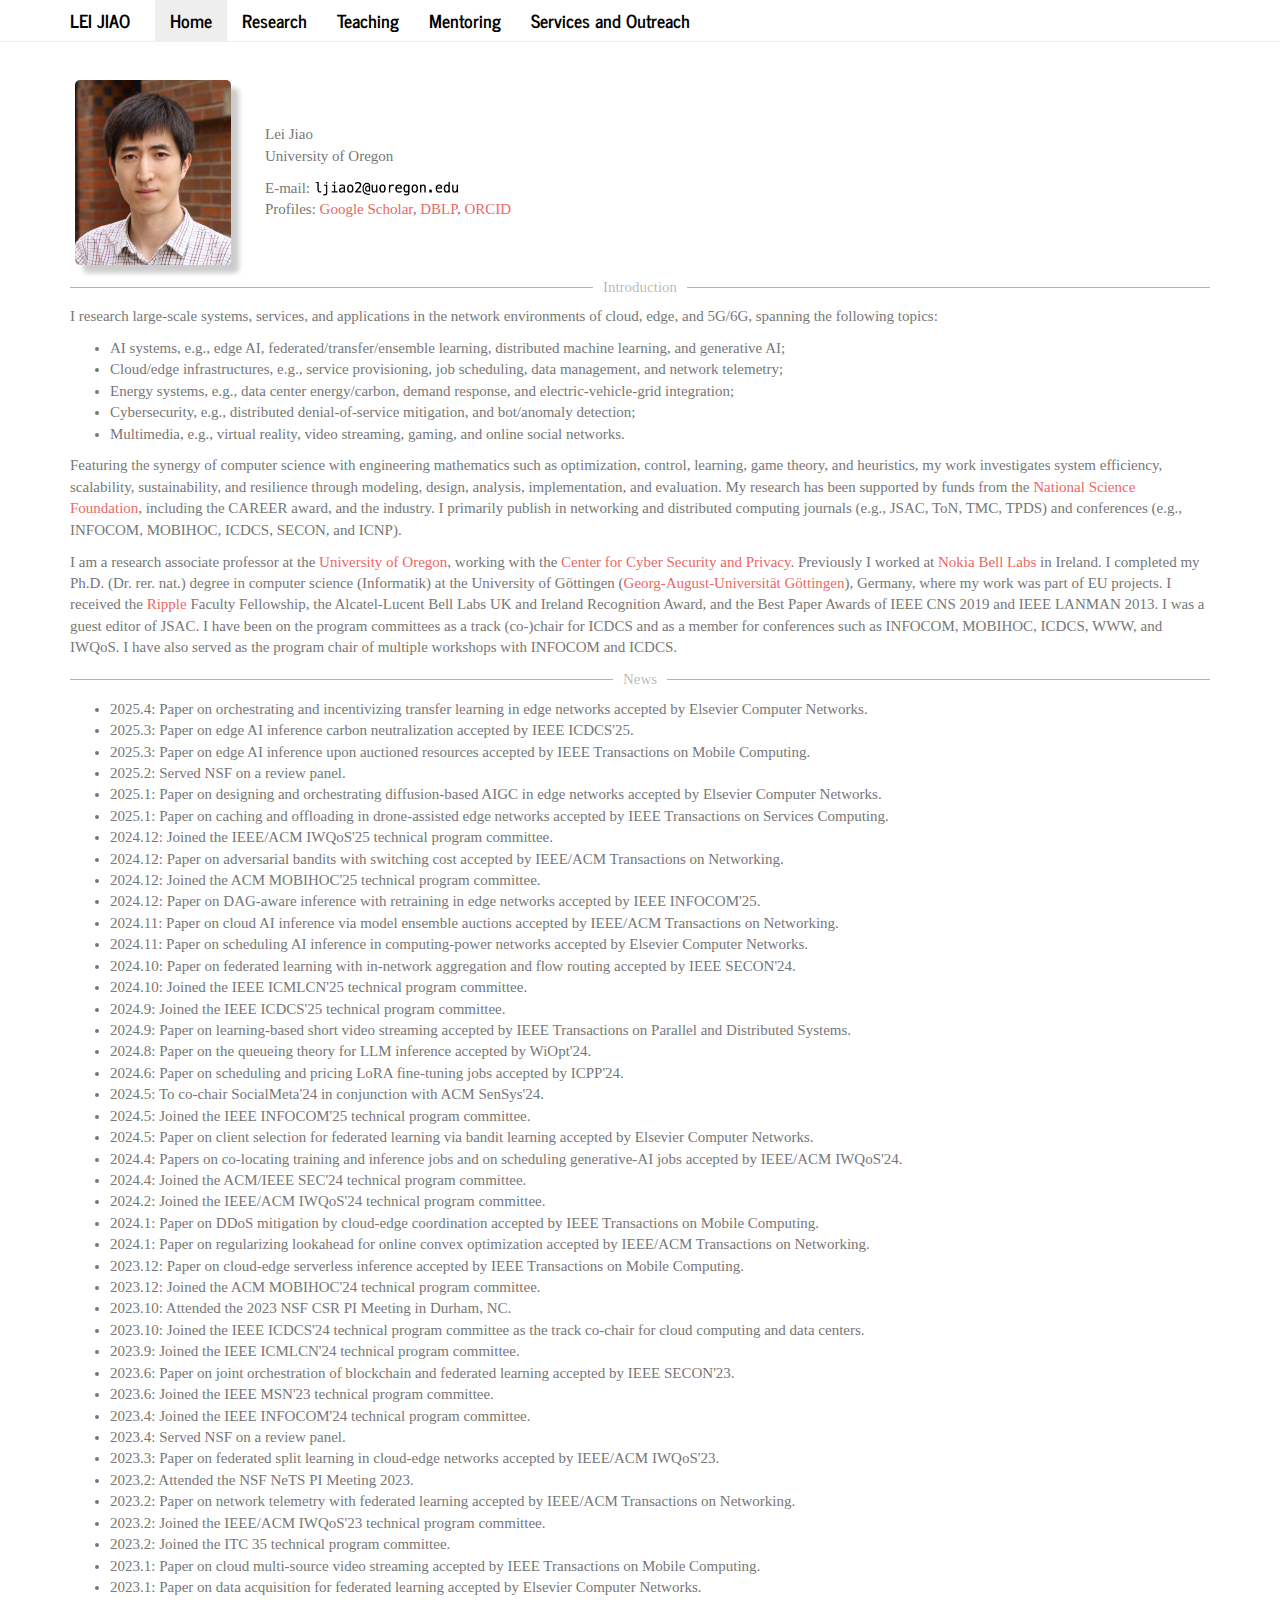
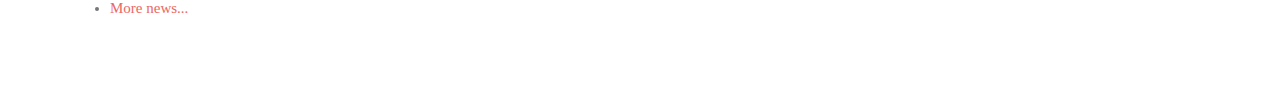
<file: index.html>
<!DOCTYPE html>
<html lang="en">
  <head>
    <meta charset="utf-8">
    <meta http-equiv="X-UA-Compatible" content="IE=edge">
    <meta name="viewport" content="width=device-width, initial-scale=1">
    <!-- The above 3 meta tags *must* come first in the head; any other head content must come *after* these tags -->
    <meta name="description" content="">
    <meta name="author" content="">

    <link rel="shortcut icon" href="./img/favicon.jpg" type="image/ico"/>

    <title>Lei Jiao's Homepage</title>

    <link href="./css/mysite.css" rel="stylesheet">

    <!-- Bootstrap core CSS -->
    <link href="./css/bootstrap.min.css" rel="stylesheet">

    <!-- Custom styles for this template -->
    <link href="./css/starter-template.css" rel="stylesheet">
 	
 	<link href="./css/sticky-footer.css" rel="stylesheet">	
 	
 	<!-- Some icons -->
 	<!-- <link href="./css/academicons.min.css" rel="stylesheet"> -->
  </head>

  <!-- NOTE: "jquery.min.js" must come before "bootstrap.min.js"! -->
  <!-- <script src="https://ajax.googleapis.com/ajax/libs/jquery/3.5.1/jquery.min.js"></script> -->
  <!-- <script src="https://maxcdn.bootstrapcdn.com/bootstrap/3.4.1/js/bootstrap.min.js"></script> -->
  <script src="./js/jquery.min.js"></script>
  <script src="./js/bootstrap.min.js"></script>
  
  <body> <!-- onload="showQuote()" -->

    <nav class="navbar navbar-default navbar-fixed-top">
      <div class="container">
        <div class="navbar-header">
          <button type="button" class="navbar-toggle collapsed" data-toggle="collapse" data-target="#navbar" aria-expanded="false" aria-controls="navbar">
            <span class="sr-only">Toggle navigation</span>
            <span class="icon-bar"></span>
            <span class="icon-bar"></span>
            <span class="icon-bar"></span>
          </button>
          <a class="navbar-brand">Lei Jiao</a>
        </div>
        <div id="navbar" class="collapse navbar-collapse">
          <ul class="nav navbar-nav">
            <li class=active><a href="../">Home</a></li>
            <li><a href="../research/">Research</a></li>
            <li><a href="../teaching/">Teaching</a></li>
            <li><a href="../mentoring/">Mentoring</a></li>
            <li><a href="../services/">Services and Outreach</a></li>
            <!-- <li><a href="#activities">Activities</a></li> -->
          </ul>
          <!--
          <ul class="nav navbar-nav navbar-right">
          	<li><a href="../miscellany/">Miscellany</a></li>
          </ul>
          -->
        </div><!--/.navbar -->
      </div>
    </nav>

    <div class="container">
    <div class="row" itemprop="author" itemscope itemtype="//schema.org/Person">

    <div class="col-xs-12 col-sm-12 col-md-12 col-lg-12">
    
    <div id="profile" class="row" style="display:flex; align-items:center">
    <div class="portrait col-xs-6 col-sm-4 col-md-2 col-lg-2" itemprop="image">
    </div>
    <div class="portrait-title col-xs-6 col-sm-8 col-md-10 col-lg-10">
      <span>Lei Jiao</span><br>
      <span>University of Oregon</span>
      <p></p>
      <span>E-mail: <img src="./img/addr.png" alt="(Please type the e-mail address manually.)" width="145" height="14"></span><br>
      <span>Profiles: <a href="//scholar.google.com/citations?user=DF7pD7AAAAAJ">Google Scholar</a>, <a href="//dblp.org/pid/47/91-2.html">DBLP</a></span>, <a href="//orcid.org/0000-0002-3964-3172">ORCID</a></span>
    </div>
    <div class="hidden-xs hidden-sm hidden-md hidden-lg" itemprop="image">
    	<img class="pull-right img-responsive" src="./img/tags.png" style="width: auto; height: 200px;"> <!-- aspect ratio > 2 -->
  		<!-- <figcaption>Keywords wordle for my research</figcaption> -->
	</div>
	</div>
	
    </div>
    

    <div class="visible-sm visible-xs">
    </div>

    <div class="col-xs-12 col-md-12" itemprop="description">

	<div class="row">
    <div class="col-xs-12 col-md-12 section-heading">

    <!-- <h2 id="about" style="padding-top: 60px; margin-top: -60px;">About Me</h2> -->
	
	</div>
	</div>
	
	<p></p>
	
	<div class="hr-separator">Introduction</div>
	
	<!-- <p>I pursue research that is both practically motivated and theoretically well-grounded. I believe in the intrinsic synergy between mathematics and engineering where theory can disclose the nature, lead the design, enhance the performance, and characterize the limits of systems.</p> -->
		
	<p>I research large-scale systems, services, and applications in the network environments of cloud, edge, and 5G/6G, spanning the following topics:
	<ul>
		<li>AI systems, e.g., edge AI, federated/transfer/ensemble learning, distributed machine learning, and generative AI;</li>
		<li>Cloud/edge infrastructures, e.g., service provisioning, job scheduling, data management, and network telemetry;</li>
		<li>Energy systems, e.g., data center energy/carbon, demand response, and electric-vehicle-grid integration;</li>
		<li>Cybersecurity, e.g., distributed denial-of-service mitigation, and bot/anomaly detection;</li>
		<li>Multimedia, e.g., virtual reality, video streaming, gaming, and online social networks.</li>
	</ul>
	
	<p>Featuring the synergy of computer science with engineering mathematics such as optimization, control, learning, game theory, and heuristics, my work investigates system efficiency, scalability, sustainability, and resilience through modeling, design, analysis, implementation, and evaluation. My research has been supported by funds from the <a href="//www.nsf.gov">National Science Foundation</a>, including the CAREER award, and the industry. I primarily publish in networking and distributed computing journals (e.g., JSAC, ToN, TMC, TPDS) and conferences (e.g., INFOCOM, MOBIHOC, ICDCS, SECON, and ICNP).</p>
	
	<p>I am a research associate professor at the <a href="//uoregon.edu/">University of Oregon</a>, working with the <a href="//ccsp.uoregon.edu/">Center for Cyber Security and Privacy</a>. Previously I worked at <a href="//www.bell-labs.com">Nokia Bell Labs</a> in Ireland. I completed my Ph.D. (Dr. rer. nat.) degree in computer science (Informatik) at the University of Göttingen (<a href="//www.uni-goettingen.de/">Georg-August-Universität Göttingen</a>), Germany, where my work was part of EU projects. I received the <a href="//ripple.com">Ripple</a> Faculty Fellowship, the Alcatel-Lucent Bell Labs UK and Ireland Recognition Award, and the Best Paper Awards of IEEE CNS 2019 and IEEE LANMAN 2013. I was a guest editor of JSAC. I have been on the program committees as a track (co-)chair for ICDCS and as a member for conferences such as INFOCOM, MOBIHOC, ICDCS, WWW, and IWQoS. I have also served as the program chair of multiple workshops with INFOCOM and ICDCS.</p>
	
	<!-- If you revise the following description, do not to forget to also revise the departmental webpage. -->	
	
	<!-- <p>I am an assistant professor in the <a href="//cas.uoregon.edu/computer-science">Department of Computer Science</a> at the <a href="//uoregon.edu/">University of Oregon</a>. I research large-scale edge computing and cloud computing, especially their intersection and interaction with telecommunications (e.g., 5G/6G networks), AI (e.g., machine learning systems), energy (e.g., electric vehicles), cybersecurity (e.g., DDoS), and multimedia (e.g., virtual reality). My work exploits the mathematics of optimization, learning, control, and economics to lead the design, enhance the performance, and characterize the limits of engineering systems, and studies efficiency, scalability, resilience and sustainability via system modeling, algorithm design, theoretical derivations, and practical evaluations. My research has been supported by grants from the <a href="//www.nsf.gov">National Science Foundation</a>, including the CAREER award, and the industry. I publish in the fields of networking and distributed computing (e.g., JSAC, ToN, TMC, TPDS, INFOCOM, MOBIHOC, SECON, ICNP, ICDCS, and IPDPS).</p> -->
	
	<!-- <p>I was a recipient of the <a href="//ripple.com">Ripple</a> Faculty Fellowship, the Alcatel-Lucent Bell Labs UK and Ireland Recognition Award, and the Best Paper Awards of IEEE CNS 2019 and IEEE LANMAN 2013. I have been on the technical program committees of many conferences such as INFOCOM (Distinguished Member), MOBIHOC, ICDCS, TheWebConf, and IWQoS and have been a reviewer for many journals. I have also served as the program chair of multiple workshops in conjunction with INFOCOM and ICDCS and as a guest editor of JSAC. Previously I held research positions at <a href="//www.bell-labs.com">Nokia Bell Labs</a> in Dublin, Ireland and at <a href="//research.ibm.com">IBM Research</a> in Beijing, China. I completed the Ph.D. (Dr. rer. nat.) degree in computer science (Informatik) at the University of Göttingen (<a href="//www.uni-goettingen.de/">Georg-August-Universität Göttingen</a>), Germany, where my research was part of EU FP7 projects.</p> -->
	
	<!-- <hr color="#800000" size="5"> -->
		
	<div class="hr-separator">News</div>
	
	<ul>
		<li>2025.4: Paper on orchestrating and incentivizing transfer learning in edge networks accepted by Elsevier Computer Networks.</li>
		<li>2025.3: Paper on edge AI inference carbon neutralization accepted by IEEE ICDCS'25.</li>
		<li>2025.3: Paper on edge AI inference upon auctioned resources accepted by IEEE Transactions on Mobile Computing.</li>
		<li>2025.2: Served NSF on a review panel.</li>
		<li>2025.1: Paper on designing and orchestrating diffusion-based AIGC in edge networks accepted by Elsevier Computer Networks.</li>
		<li>2025.1: Paper on caching and offloading in drone-assisted edge networks accepted by IEEE Transactions on Services Computing.</li>
		<li>2024.12: Joined the IEEE/ACM IWQoS'25 technical program committee.</li>
		<li>2024.12: Paper on adversarial bandits with switching cost accepted by IEEE/ACM Transactions on Networking.</li>
		<li>2024.12: Joined the ACM MOBIHOC'25 technical program committee.</li>
		<li>2024.12: Paper on DAG-aware inference with retraining in edge networks accepted by IEEE INFOCOM'25.</li>
		<li>2024.11: Paper on cloud AI inference via model ensemble auctions accepted by IEEE/ACM Transactions on Networking.</li>
		<li>2024.11: Paper on scheduling AI inference in computing-power networks accepted by Elsevier Computer Networks.</li>
		<li>2024.10: Paper on federated learning with in-network aggregation and flow routing accepted by IEEE SECON'24.</li>
		<li>2024.10: Joined the IEEE ICMLCN'25 technical program committee.</li>
		<li>2024.9: Joined the IEEE ICDCS'25 technical program committee.</li>
		<li>2024.9: Paper on learning-based short video streaming accepted by IEEE Transactions on Parallel and Distributed Systems.</li>
		<li>2024.8: Paper on the queueing theory for LLM inference accepted by WiOpt'24.</li>
		<li>2024.6: Paper on scheduling and pricing LoRA fine-tuning jobs accepted by ICPP'24.</li>
		<li>2024.5: To co-chair SocialMeta'24 in conjunction with ACM SenSys'24.</li>
		<li>2024.5: Joined the IEEE INFOCOM'25 technical program committee.</li>
		<li>2024.5: Paper on client selection for federated learning via bandit learning accepted by Elsevier Computer Networks.</li>
		<li>2024.4: Papers on co-locating training and inference jobs and on scheduling generative-AI jobs accepted by IEEE/ACM IWQoS'24.</li>
		<li>2024.4: Joined the ACM/IEEE SEC'24 technical program committee.</li>
		<li>2024.2: Joined the IEEE/ACM IWQoS'24 technical program committee.</li>
		<li>2024.1: Paper on DDoS mitigation by cloud-edge coordination accepted by IEEE Transactions on Mobile Computing.</li>
		<li>2024.1: Paper on regularizing lookahead for online convex optimization accepted by IEEE/ACM Transactions on Networking.</li>
		<li>2023.12: Paper on cloud-edge serverless inference accepted by IEEE Transactions on Mobile Computing.</li>
		<li>2023.12: Joined the ACM MOBIHOC'24 technical program committee.</li>
		<li>2023.10: Attended the 2023 NSF CSR PI Meeting in Durham, NC.</li>
		<li>2023.10: Joined the IEEE ICDCS'24 technical program committee as the track co-chair for cloud computing and data centers.</li>
		<li>2023.9: Joined the IEEE ICMLCN'24 technical program committee.</li>
		<li>2023.6: Paper on joint orchestration of blockchain and federated learning accepted by IEEE SECON'23.</li>
		<li>2023.6: Joined the IEEE MSN'23 technical program committee.</li>
		<li>2023.4: Joined the IEEE INFOCOM'24 technical program committee.</li>
		<li>2023.4: Served NSF on a review panel.</li>
		<li>2023.3: Paper on federated split learning in cloud-edge networks accepted by IEEE/ACM IWQoS'23.</li>
		<li>2023.2: Attended the NSF NeTS PI Meeting 2023.</li>
		<li>2023.2: Paper on network telemetry with federated learning accepted by IEEE/ACM Transactions on Networking.</li>
		<li>2023.2: Joined the IEEE/ACM IWQoS'23 technical program committee.</li>
		<li>2023.2: Joined the ITC 35 technical program committee.</li>
		<li>2023.1: Paper on cloud multi-source video streaming accepted by IEEE Transactions on Mobile Computing.</li>
		<li>2023.1: Paper on data acquisition for federated learning accepted by Elsevier Computer Networks.</li>
		<div id="collapsed_news" class="collapse">
		<li>2022.12: To co-chair SocialMeta'23 in conjunction with IEEE ICDCS'23.</li>
		<li>2022.12: Paper on federated learning demand response accepted by IEEE INFOCOM'23.</li>
		<li>2022.12: Paper on serverless edge video streaming accepted by IEEE INFOCOM'23.</li>
		<li>2022.11: Joined the IFIP Networking'23 technical program committee.</li>
		<li>2022.11: Patent on cloud workload management granted by the European Patent Office.</li>
		<li>2022.11: Joined the IEEE ICDCS'23 technical program committee.</li>
		<li>2022.10: Joined the ACM MOBIHOC'23 technical program committee.</li>
		<li>2022.10: Delivered a colloquium talk about my recent research to our computer science department.</li>
		<li>2022.10: NSF project on edge AI with streaming data reported by the university <a href="//around.uoregon.edu/content/uo-computer-scientist-furthers-ai-research-through-nsf-grant">news</a>.</li>
		<!-- <li>2022.9: Quang Dang joined my group as a new PhD student.</li> -->
		<li>2022.9: Presented our DDoS mitigation work in IEEE SECON'22.</li>
		<li>2022.9: Paper on edge demand response with EVs accepted by IEEE Transactions on Mobile Computing.</li>
		<li>2022.8: Project on edge AI with streaming data selected for funding by NSF.</li>
		<li>2022.7: Paper on incentivizing online edge caching accepted by IEEE SECON'22.</li>
		<li>2022.7: Paper on DDoS mitigation by cloud-edge coordination accepted by IEEE SECON'22.</li>
		<li>2022.7: Paper on bandit learning with switching cost accepted by ACM MOBIHOC'22.</li>
		<li>2022.7: Co-chaired SocialMeta'22 in conjunction with IEEE ICDCS'22.</li>
		<li>2022.7: Joined the IEEE ICC'23 technical program committee.</li>
		<li>2022.6: Paper on video edge caching accepted by IEEE Transactions on Parallel and Distributed Systems.</li>
    	<li>2022.6: Paper on contact tracing accepted by IEEE Journal on Selected Areas in Communications.</li>
    	<li>2022.4: Joined the IEEE INFOCOM'23 technical program committee.</li>
    	<li>2022.4: Paper on cloud-edge machine learning scheduling accepted by IEEE Journal on Selected Areas in Communications.</li>
    	<li>2022.4: Research on DDoS mitigation reported by the university <a href="//oregonquarterly.uoregon.edu/cybersecurity-researchers-help-protect-internet">news</a>.</li>
    	<li>2022.4: Joined the IEEE MASS'22 technical program committee.</li>
    	<li>2022.3: Released the undergraduate research projects and the new application portal for our department.</li>
    	<!-- <li>2022.3: Anthony Dario received an offer and will do an internship at Nokia Bell Labs in Germany in this summer.</li> -->
    	<li>2022.2: Recognized as a distinguished member of the IEEE INFOCOM'22 technical program committee.</li>
    	<li>2022.2: Joined the IEEE/ACM IWQoS'22 technical program committee.</li>
    	<li>2022.1: Paper on machine learning scheduling on server clusters accepted by IEEE Transactions on Cloud Computing.</li>
    	<li>2022.1: Joined the ITC 34 technical program committee.</li>
    	<li>2022.1: "News" before this date not collected.</li>
        </div>
        <li><a data-toggle="collapse" href="#collapsed_news" id="expand_link">More news...</a></li>
	</ul>
	
	<!--
	<div class="hr-separator">Contact</div>
	
	<div class="row">
    	<div class="col-sm-10">
      	<ul>
			<li>
				<i class="fa fa-envelope fa-fw" aria-hidden="true"></i>
				<span>E-mail: <img src="./img/addr.png" alt="(Please type the e-mail address manually.)" width="136" height="16"></span>
			</li>

			<li>
				<i class="fa fa-map-marker fa-fw" aria-hidden="true"></i>
				<span>Address: 334 Deschutes Hall, 1202 University of Oregon, 1477 E 13th Ave, Eugene, OR 97403, USA</span>
			</li>
		</ul>
    	</div>
    	
    	<div class="col-sm-2" align="right">
      		<a href="//scholar.google.com/citations?user=DF7pD7AAAAAJ"><i class="ai ai-google-scholar ai-2x"></i></a> <a href="//orcid.org/0000-0002-3964-3172"><i class="ai ai-orcid ai-2x"></i></a> <a href="//ieeexplore.ieee.org/author/38022761300"><i class="ai ai-ieee ai-2x"></i></a>
    	</div>
  	</div>
  	-->
  	
	<!--
	<ul class="list-inline">
		<li>Quick facts:</li>
  		<li class="list-group-item">3 grants (2 NSF)</li>
  		<li class="list-group-item">55 papers</li>
  		<li class="list-group-item">4300+ citations</li>
  		<li class="list-group-item">3 Best Paper Awards</li>
  		<li class="list-group-item">2 patents</li>
  		<li class="list-group-item">5+ courses taught</li>
  		<li class="list-group-item">10+ students (co-)mentored</li>
  		<li class="list-group-item">50+ TPC services</li>
	</ul>
	-->
	
	<!--
	<hr color="#800000" size="5">
	
	<p>Sponsors:</p>
	
	<div class="container">
	<div class="row" style="display:flex; align-items:center;">
		<div class="visible-xs col-xs-4" style="width: 24%">
			<a href="//nsf.gov">
	  		<img class="img-responsive" src="./img/nsf_logo.png" alt="(NSF Logo)">
	  		</a>
		</div>
		<div class="visible-sm col-sm-3" style="width: 16%">
			<a href="//nsf.gov">
	  		<img class="img-responsive" src="./img/nsf_logo.png" alt="(NSF Logo)">
	  		</a>
		</div>
		<div class="visible-md visible-lg col-md-2 col-lg-2" style="width: 12%">
			<a href="//nsf.gov">
	  		<img class="img-responsive" src="./img/nsf_logo.png" alt="(NSF Logo)">
	  		</a>
		</div>
		
		<div class="col-xs-4 col-sm-3 col-md-2 col-lg-2">
			<a href="//ripple.com">
	  		<img class="img-responsive" src="./img/ripple_logo.png" alt="(Ripple Logo)">
	  		</a>
		</div>
		
		<div class="visible-xs col-xs-4" style="width: 21.5%">
			<a href="//www.uoregon.edu">
	  		<img class="img-responsive" src="./img/uo_logo2.png" alt="(UO Logo)">
	  		</a>
		</div>
		<div class="visible-sm col-sm-3" style="width: 13.5%">
			<a href="//www.uoregon.edu">
	  		<img class="img-responsive" src="./img/uo_logo2.png" alt="(UO Logo)">
	  		</a>
		</div>
		<div class="visible-md visible-lg col-md-2 col-lg-2" style="width: 9.5%">
			<a href="//www.uoregon.edu">
	  		<img class="img-responsive" src="./img/uo_logo2.png" alt="(UO Logo)">
	  		</a>
		</div>
	-->
	
	</div>
	</div>
		
    </div>
	</div>

	<!--
 	<div id="quote" class="collapse" style="clear: both;">
 		<div class="quote_format">
 			<blockquote><p id="quote_texts">Man is but a reed, the most feeble thing in nature, but he is a thinking reed. The entire universe need not arm itself to crush him. A vapour, a drop of water suffices to kill him. But, if the universe were to crush him, man would still be more noble than that which killed him, because he knows that he dies and the advantage which the universe has over him; the universe knows nothing of this. All our dignity consists then in thought. By it we must elevate ourselves, and not by space and time which we cannot fill. Let us endeavour then to think well; this is the principle of morality.</p>
 			<footer class="blockquote-footer"><cite>Pensées</cite>, by Blaise Pascal, published in 1670; translated by W. F. Trotter in 1910.</footer>
 			</blockquote>
 		</div>
 	</div>
	-->
	
    </div><!-- /.container -->
	
	<!--
	<footer class="footer">
    <div class="container">
    	<p class="footer-text">Last updated on XXX.</p>
    </div>
    </footer>
    -->
    
	<script>
	// For the "News" section: "More..." vs. "Less..."
	$(document).ready(function(){
  		$("#collapsed_news").on("hidden.bs.collapse", function(){
    		$("#expand_link").html('More news...');
  		});
  		$("#collapsed_news").on("shown.bs.collapse", function(){
 			$("#expand_link").html('Less news...');
 		 });
	});
    </script>

 
	<!-- Default Statcounter code for UO Home Page
	http://ix.cs.uoregon.edu/~jiao -->
	<script type="text/javascript">
	var sc_project=10208373; 
	var sc_invisible=1; 
	var sc_security="dcced0aa"; 
	</script>
	<script type="text/javascript"
	src="https://www.statcounter.com/counter/counter.js"
	async></script>
	<noscript><div class="statcounter"><a title="Web Analytics"
	href="https://statcounter.com/" target="_blank"><img
	class="statcounter"
	src="https://c.statcounter.com/10208373/0/dcced0aa/1/"
	alt="Web Analytics"></a></div></noscript>
	<!-- End of Statcounter Code -->
  </body>
</html>
</file>
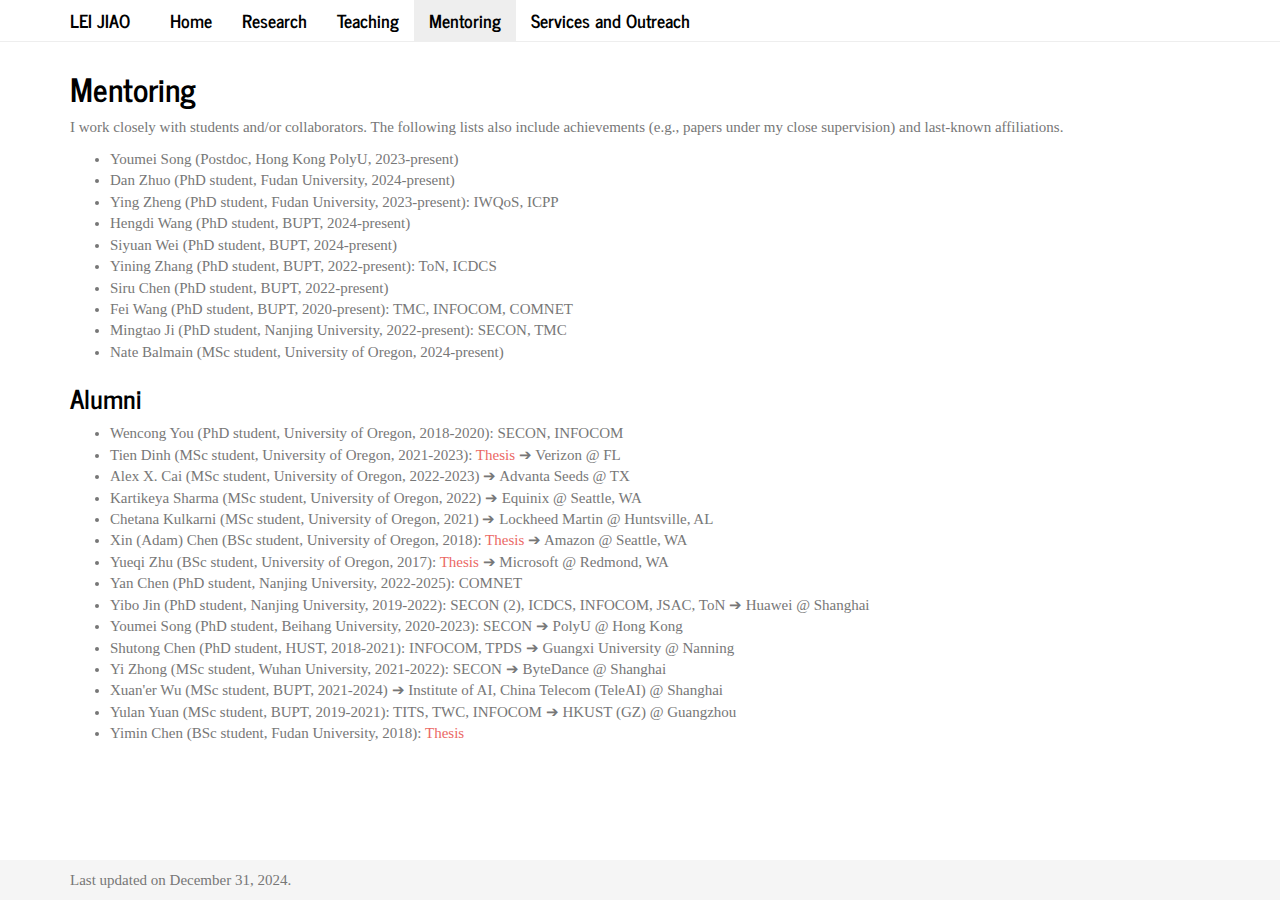
<file: mentoring/index.html>
<!DOCTYPE html>
<html lang="en">
  <head>
    <meta charset="utf-8">
    <meta http-equiv="X-UA-Compatible" content="IE=edge">
    <meta name="viewport" content="width=device-width, initial-scale=1">
    <!-- The above 3 meta tags *must* come first in the head; any other head content must come *after* these tags -->
    <meta name="description" content="">
    <meta name="author" content="">
    
    <link rel="icon" href="../img/favicon.jpg"/>

    <title>Lei Jiao @ University of Oregon</title>

    <link href="../css/mysite.css" rel="stylesheet">

    <!-- Bootstrap core CSS -->
    <link href="../css/bootstrap.min.css" rel="stylesheet">

    <!-- Custom styles for this template -->
    <link href="../css/starter-template.css" rel="stylesheet">
 	
 	<link href="../css/sticky-footer.css" rel="stylesheet">
  </head>

  <body>

    <nav class="navbar navbar-default navbar-fixed-top">
      <div class="container">
        <div class="navbar-header">
          <button type="button" class="navbar-toggle collapsed" data-toggle="collapse" data-target="#navbar" aria-expanded="false" aria-controls="navbar">
            <span class="sr-only">Toggle navigation</span>
            <span class="icon-bar"></span>
            <span class="icon-bar"></span>
            <span class="icon-bar"></span>
          </button>
          <a class="navbar-brand">Lei Jiao</a>
        </div>
        <div id="navbar" class="collapse navbar-collapse">
          <ul class="nav navbar-nav"> <!-- navbar-right"> -->
            <li><a href="../">Home</a></li>
            <li><a href="../research/">Research</a></li>
            <li><a href="../teaching/">Teaching</a></li>
            <li class=active><a href="../mentoring/">Mentoring</a></li>
			<li><a href="../services/">Services and Outreach</a></li>
            <!-- <li><a href="#activities">Activities</a></li> -->
          </ul>
        </div><!--/.nav-collapse -->
      </div>
    </nav>

    <div class="container">

    <br>
      
    <div class="row">
    <div class="col-xs-12 col-md-12 section-heading">

    <h2 id="students" style="padding-top: 60px; margin-top: -60px;">Mentoring</h2>
    
    </div>
	</div>

	<div class="row">
    <div class="col-xs-12 col-md-12"> 
    
    <p>I work closely with students and/or collaborators. The following lists also include achievements (e.g., papers under my close supervision) and last-known affiliations.</p>

    <!-- <h3 id="current_students">Current Students</h3> -->
    
	<ul>
	<li>Youmei Song (Postdoc, Hong Kong PolyU, 2023-present)</li>
	<li>Dan Zhuo (PhD student, Fudan University, 2024-present)</li>
	<li>Ying Zheng (PhD student, Fudan University, 2023-present): IWQoS, ICPP</li>
    	<li>Hengdi Wang (PhD student, BUPT, 2024-present)</li>
	<li>Siyuan Wei (PhD student, BUPT, 2024-present)</li>
	<li>Yining Zhang (PhD student, BUPT, 2022-present): ToN, ICDCS</li>
    	<li>Siru Chen (PhD student, BUPT, 2022-present)</li>
    	<li>Fei Wang (PhD student, BUPT, 2020-present): TMC, INFOCOM, COMNET</li>
    	<li>Mingtao Ji (PhD student, Nanjing University, 2022-present): SECON, TMC</li>
	<li>Nate Balmain (MSc student, University of Oregon, 2024-present)</li>
	</ul>
	
	<h3 id="former_students">Alumni</h3> <!-- Former Students -->
	<ul>
		
		    	<li>Wencong You (PhD student, University of Oregon, 2018-2020): SECON, INFOCOM</li>
    			    <!-- <ul id="wencong_you_more_info" class="collapse">
    					<li>Gurdeep Pall Graduate Student Fellowship</li>
    					<li>IEEE INFOCOM'20 Student Conference Award</li>
    				</ul> -->
    			<li>Tien Dinh (MSc student, University of Oregon, 2021-2023): <a data-toggle="collapse" href="#tien_dinh_info">Thesis</a> &#10132; Verizon @ FL</li>
    			    <ul id="tien_dinh_info" class="collapse">
    					<li>Master Thesis: "Foundations of LEO Satellite Edge Computing: An Empirical Study Based on the Hypatia Simulator"</li>
    				</ul>
			<li>Alex X. Cai (MSc student, University of Oregon, 2022-2023) &#10132; Advanta Seeds @ TX</li>
			<li>Kartikeya Sharma (MSc student, University of Oregon, 2022) &#10132; Equinix @ Seattle, WA</li>
			<li>Chetana Kulkarni (MSc student, University of Oregon, 2021) &#10132; Lockheed Martin @ Huntsville, AL</li>
    			<li>Xin (Adam) Chen (BSc student, University of Oregon, 2018): <a data-toggle="collapse" href="#xin_chen_info">Thesis</a> &#10132; Amazon @ Seattle, WA</li>
    				<ul id="xin_chen_info" class="collapse">
    					<li>Bachelor Thesis: "An Empirical Study of OpenStack++ in Edge Computing"</li>
    				</ul>
    				
    			<li>Yueqi Zhu (BSc student, University of Oregon, 2017): <a data-toggle="collapse" href="#yueqi_zhu_info">Thesis</a> &#10132; Microsoft @ Redmond, WA</li>
    			    <ul id="yueqi_zhu_info" class="collapse">
    			    	<li>Bachelor Thesis (Departmental Honor): "Reducing Cloud Reconfigurations via Co-locating Compensative Workloads and Services"</li>
    				</ul>
    			<li>Yan Chen (PhD student, Nanjing University, 2022-2025): COMNET</li>	
			<li>Yibo Jin (PhD student, Nanjing University, 2019-2022): SECON (2), ICDCS, INFOCOM, JSAC, ToN &#10132; Huawei @ Shanghai</li>
    			<li>Youmei Song (PhD student, Beihang University, 2020-2023): SECON &#10132; PolyU @ Hong Kong</li>
    			<li>Shutong Chen (PhD student, HUST, 2018-2021): INFOCOM, TPDS &#10132; Guangxi University @ Nanning</li>
    			<li>Yi Zhong (MSc student, Wuhan University, 2021-2022): SECON &#10132; ByteDance @ Shanghai</li>
			<li>Xuan'er Wu (MSc student, BUPT, 2021-2024) &#10132; Institute of AI, China Telecom (TeleAI) @ Shanghai</li>
    			<li>Yulan Yuan (MSc student, BUPT, 2019-2021): TITS, TWC, INFOCOM &#10132; HKUST (GZ) @ Guangzhou</li>
    			<li>Yimin Chen (BSc student, Fudan University, 2018): <a data-toggle="collapse" href="#yimin_chen_info">Thesis</a></li>
    				<ul id="yimin_chen_info" class="collapse">
    					<li>Bachelor Thesis (in Chinese): "An Empirical Study on Online Predictive Control Algorithms for Resource Allocation Problems"</li>
    				</ul>
    			<!-- <li>Santiago Correa (PhD student, University of Massachusetts Amherst, 2019-2020): BlocPower @ Brooklyn</li> -->
    
	</ul>
		
	<!--
	<h3 id="prospective_students">Prospective Students</h3>
	
    <ul>
   		<li>PhD students: I am constantly recruiting self-motivated PhD students to join my group, with full financial support.
   		Prospective students are expected to have relatively good math knowledge (e.g., calculus, probabilities, algorithm analysis), besides programming skills.
    	Having existing experience with linear or convex optimization is a plus.
    	If you are interested, please e-mail me your curriculum vitae, including your GRE/TOEFL/IELTS scores if applicable.
   		</li>
    	<li>MSc and BSc students: If you are already at University of Oregon and want to do a bachelor or master thesis with me, please let me know.</li>
    	<li>Visiting students or scholars: You are most welcome to visit me and my group at the University of Oregon for research collaboration.</li>
    </ul>
    -->
            
    </div>
    </div>
           
    </div><!-- /.container -->
	
	<footer class="footer">
    <div class="container">
    	<p class="footer-text">Last updated on December 31, 2024.</p>
    </div>
    </footer>
    
    <!-- 
        <script>
            (function(i,s,o,g,r,a,m){i['GoogleAnalyticsObject']=r;i[r]=i[r]||function(){
            (i[r].q=i[r].q||[]).push(arguments)},i[r].l=1*new Date();a=s.createElement(o),
            m=s.getElementsByTagName(o)[0];a.async=1;a.src=g;m.parentNode.insertBefore(a,m)
            })(window,document,'script','https://www.google-analytics.com/analytics.js','ga');
            ga('create', 'UA-9361616-5', 'auto');
            ga('send', 'pageview');


            var links = document.querySelectorAll('a');
            Array.prototype.map.call(links, function(item) {
                if (item.host != document.location.host) {
                    item.addEventListener('click', function() {
                        var action = item.getAttribute('data-action') || 'follow';
                        ga('send', 'event', 'outbound', action, item.href);
                    });
                }
            });
        </script>
 	-->
 
	<!-- Default Statcounter code for UO Home Page
	http://ix.cs.uoregon.edu/~jiao -->
	<script type="text/javascript">
	var sc_project=10208373; 
	var sc_invisible=1; 
	var sc_security="dcced0aa"; 
	</script>
	<script type="text/javascript"
	src="https://www.statcounter.com/counter/counter.js"
	async></script>
	<noscript><div class="statcounter"><a title="Web Analytics"
	href="https://statcounter.com/" target="_blank"><img
	class="statcounter"
	src="https://c.statcounter.com/10208373/0/dcced0aa/1/"
	alt="Web Analytics"></a></div></noscript>
	<!-- End of Statcounter Code -->

    <!-- Bootstrap core JavaScript
    ================================================== -->
    <!-- Placed at the end of the document so the pages load faster -->
    <script src="https://ajax.googleapis.com/ajax/libs/jquery/1.12.4/jquery.min.js"></script>
    <script>window.jQuery || document.write('<script src="../js/jquery.min.js"><\/script>')</script>
    <script src="../js/bootstrap.min.js"></script>
  </body>
</html>
</file>
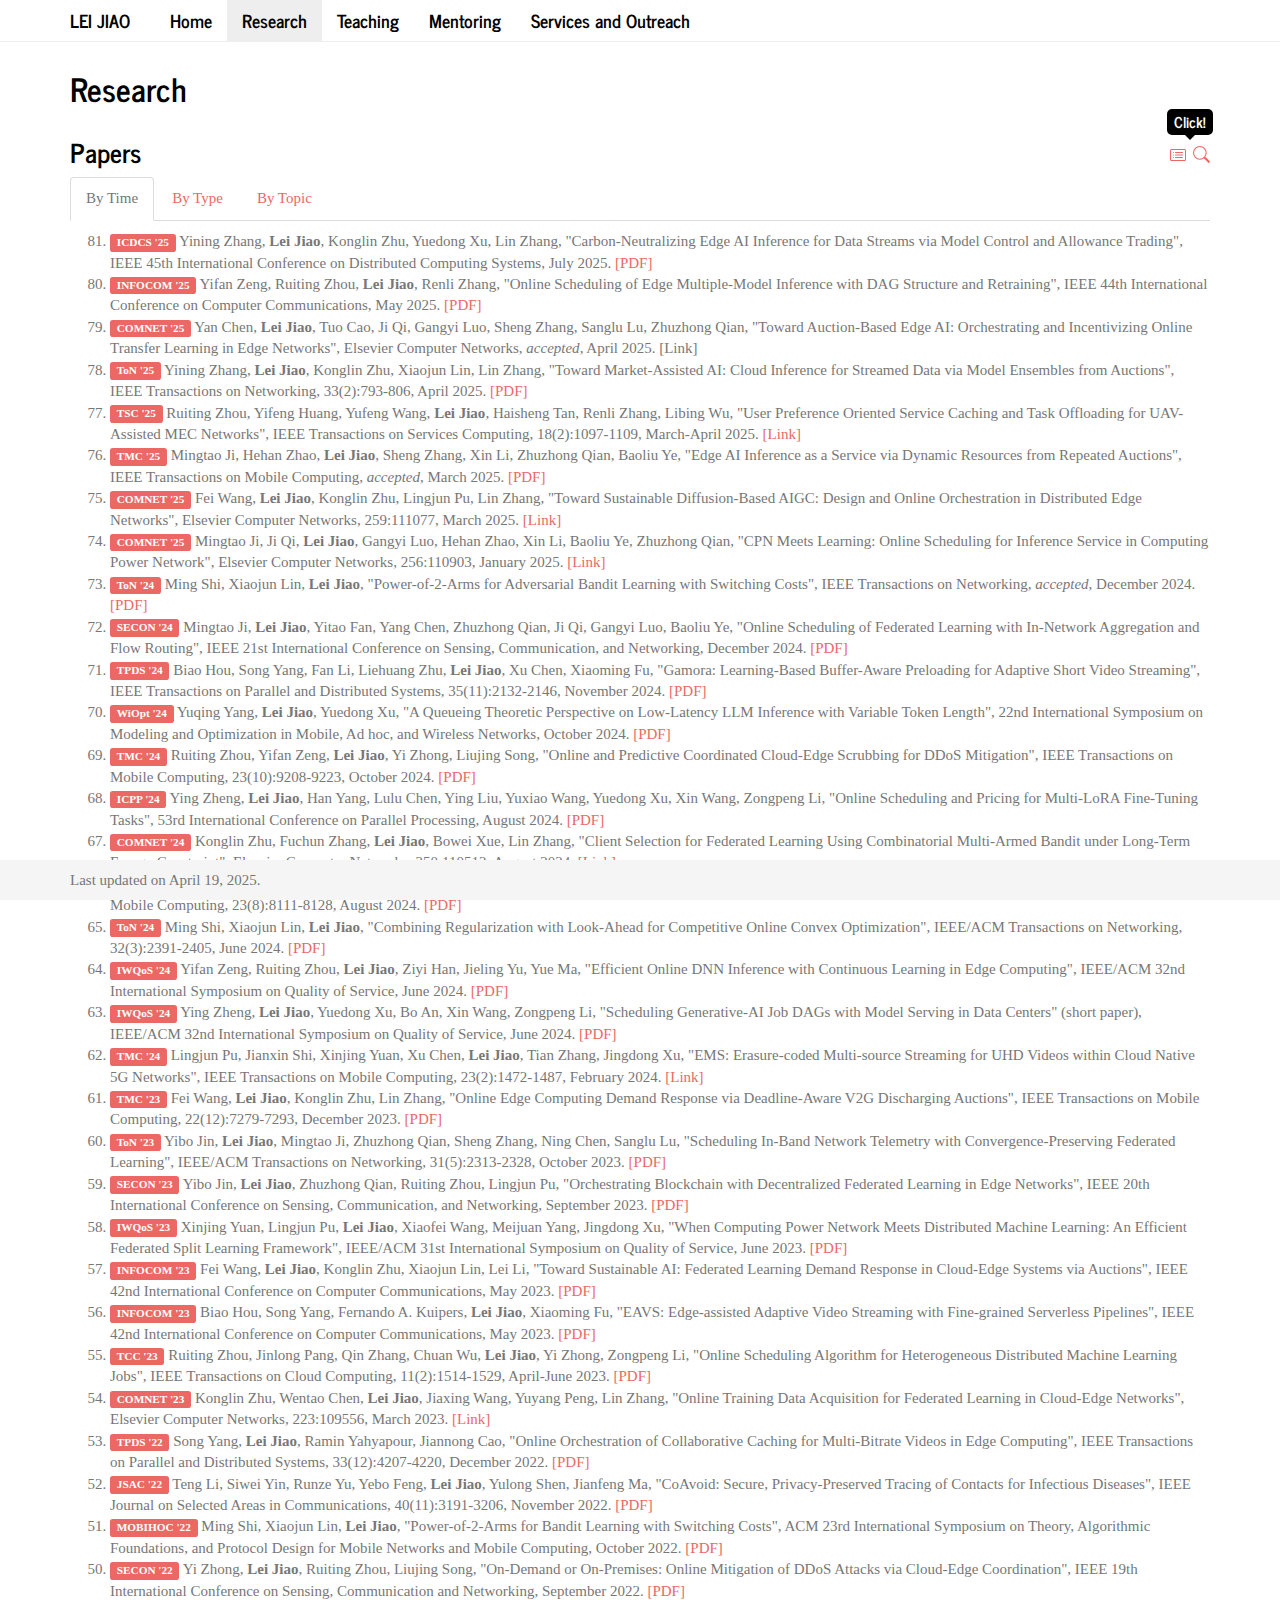
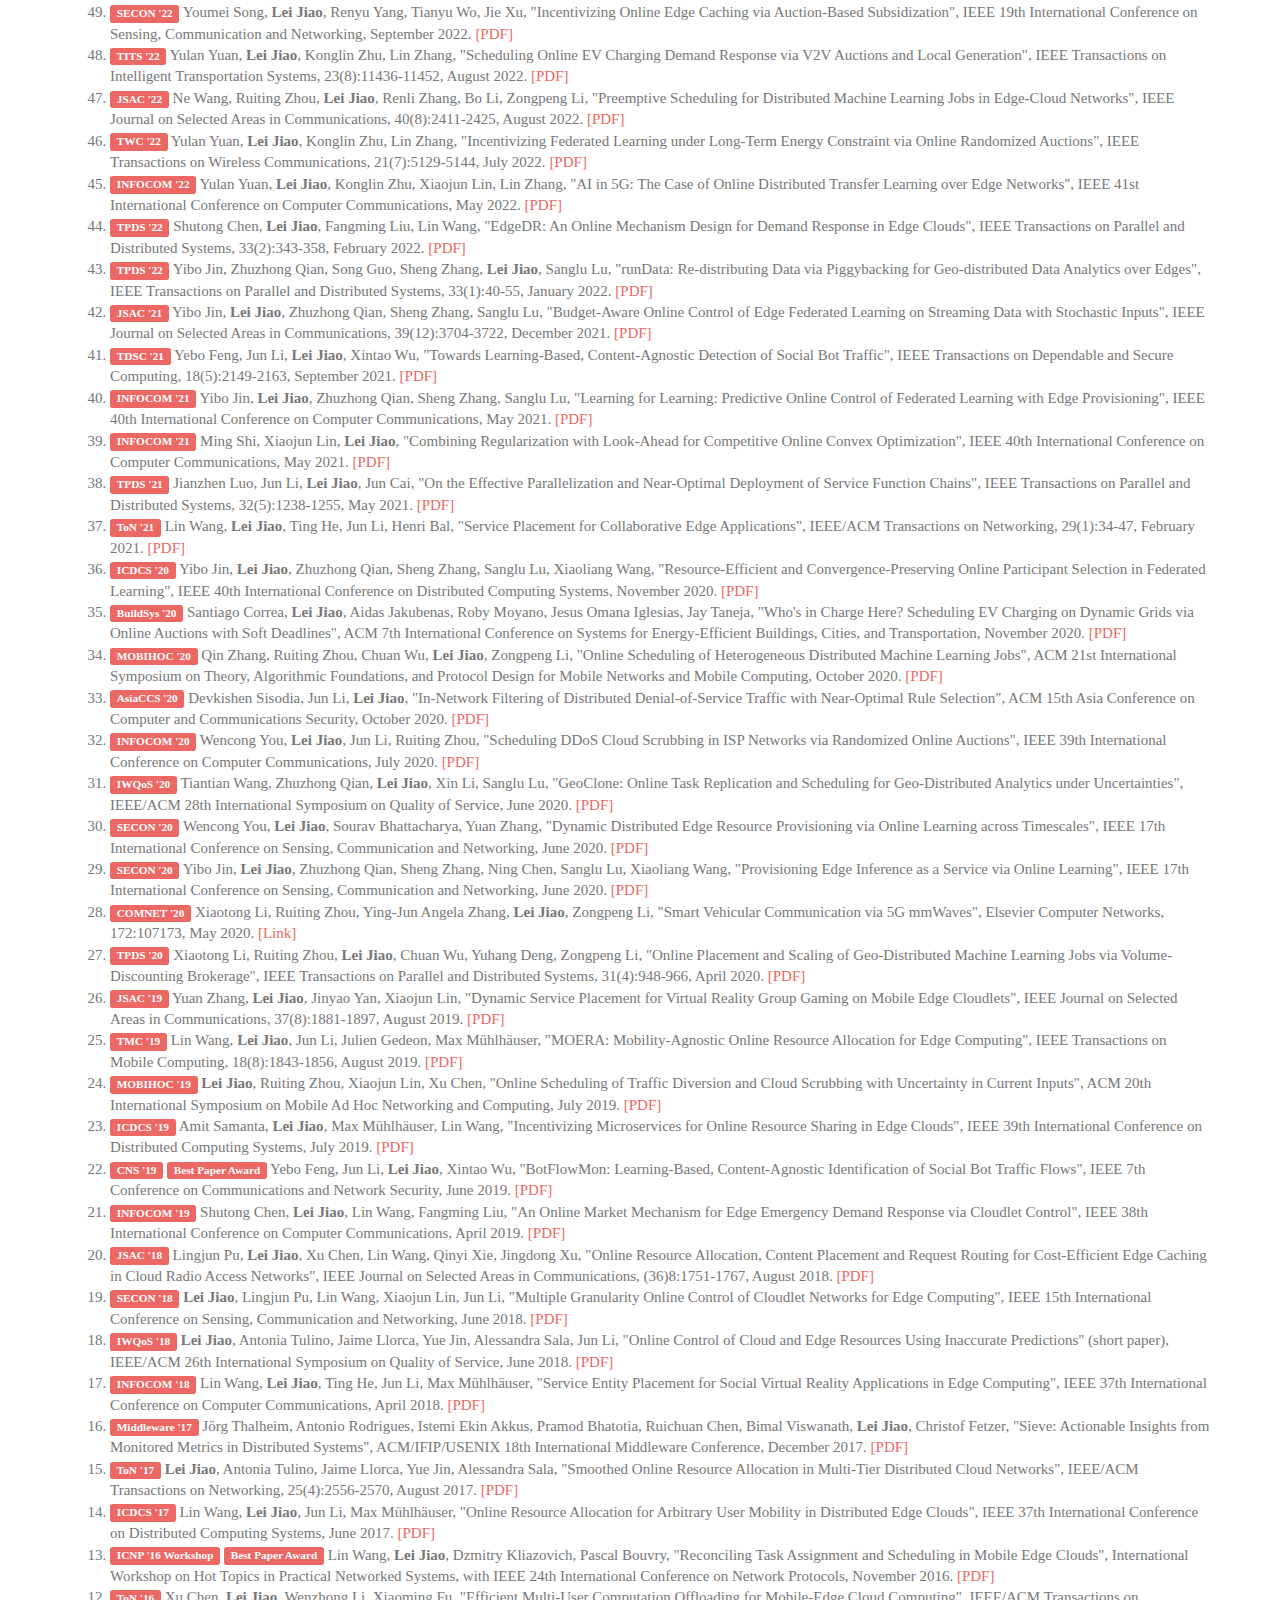
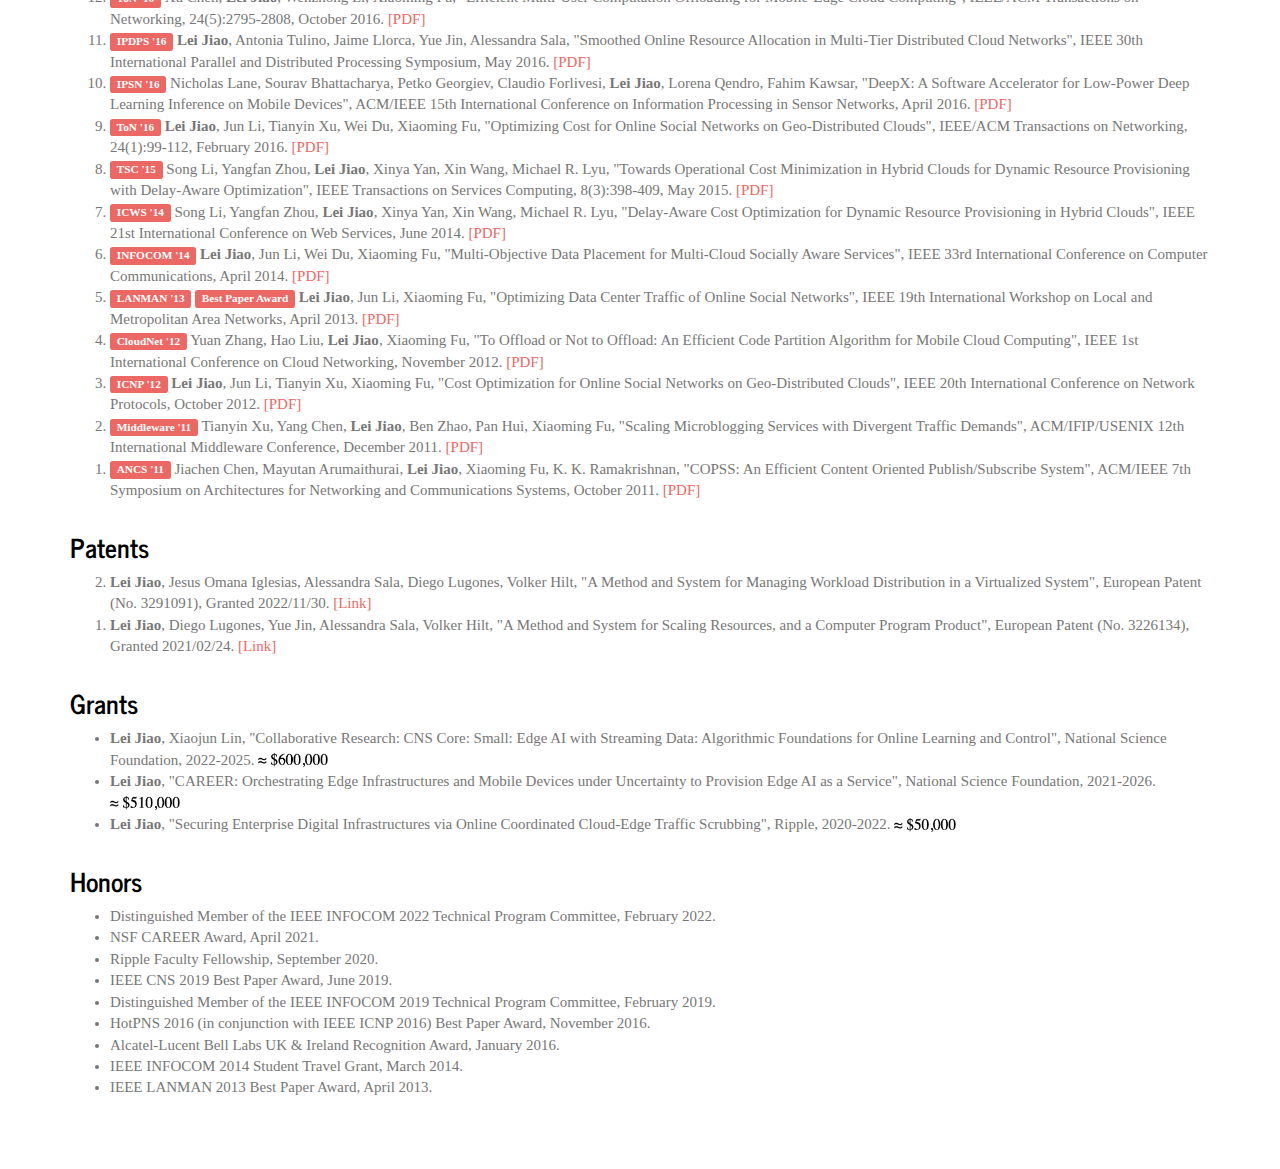
<file: research/index.html>
<!DOCTYPE html>
<html lang="en">
  <head>
    <meta charset="utf-8">
    <meta http-equiv="X-UA-Compatible" content="IE=edge">
    <meta name="viewport" content="width=device-width, initial-scale=1">
    <!-- The above 3 meta tags *must* come first in the head; any other head content must come *after* these tags -->
    <meta name="description" content="">
    <meta name="author" content="">
    
    <link rel="icon" href="../img/favicon.jpg"/>

    <title>Lei Jiao's Homepage</title>

    <link href="../css/mysite.css" rel="stylesheet">

    <!-- Bootstrap core CSS -->
    <link href="../css/bootstrap.min.css" rel="stylesheet">

    <!-- Custom styles for this template -->
    <link href="../css/starter-template.css" rel="stylesheet">
 	
 	<link href="../css/sticky-footer.css" rel="stylesheet">
 	
 	<!-- For highlighting search results -->
 	<style>
	h_s_r {color: DarkViolet; font-weight: bold;}
	</style>
  </head>
  
  <script src="../js/jquery.min.js"></script>
  <script src="../js/bootstrap.min.js"></script>
  	
  <body>
    <nav class="navbar navbar-default navbar-fixed-top">
      <div class="container">
        <div class="navbar-header">
          <button type="button" class="navbar-toggle collapsed" data-toggle="collapse" data-target="#navbar" aria-expanded="false" aria-controls="navbar">
            <span class="sr-only">Toggle navigation</span>
            <span class="icon-bar"></span>
            <span class="icon-bar"></span>
            <span class="icon-bar"></span>
          </button>
          <a class="navbar-brand">Lei Jiao</a>
        </div>
        <div id="navbar" class="collapse navbar-collapse">
          <ul class="nav navbar-nav"> <!-- navbar-right"> -->
            <li><a href="../">Home</a></li>
            
            <li class=active><a href="../research/">Research</a></li>         
            <!--<li class="dropdown active">
            <a aria-expanded="false" aria-haspopup="true" class="dropdown-toggle" data-toggle="dropdown" href="" id="attending-dropdown" role="button">Research 
            	<b class="caret"></b>
            </a>
            <ul aria-labelledby="services-dropdown" class="dropdown-menu">
                <li><a href="#papers_header">Papers</a></li>
                <li><a href="#patents_header">Patents</a></li>
                <li><a href="#grants_header">Grants</a></li>
                <li><a href="#honors_header">Honors</a></li>
            </ul>
            </li>-->

            <li><a href="../teaching/">Teaching</a></li>
            <li><a href="../mentoring/">Mentoring</a></li>
			<li><a href="../services/">Services and Outreach</a></li>
          </ul>
        </div><!--/.nav-collapse -->
      </div>
    </nav>

    <div class="container">

    <br>
    
    <div class="row">
    <div class="col-xs-12 col-md-12 section-heading">

    <h2 id="research" style="padding-top: 60px; margin-top: -60px;">Research</h2>
    
    </div>
	</div>
    
	<!-- <a href="//scholar.google.com/citations?user=DF7pD7AAAAAJ">Google Scholar</a> -->
    <!-- <a href="//orcid.org/0000-0002-3964-3172">ORCID</a> -->

   
  	<div class="row">
  	<div class="col-xs-12 col-md-12">
    
	<h3 id="papers_header">Papers
    	<div id="bubble" class="bubble" style="float:right;">
		<a class="iconlink" id="switchListViewIcon" onclick="switchListView()" style="cursor:pointer;">
			<svg xmlns="http://www.w3.org/2000/svg" width="16" height="16" fill="currentColor" class="bi bi-card-list" viewBox="0 0 16 16">
			<path d="M14.5 3a.5.5 0 0 1 .5.5v9a.5.5 0 0 1-.5.5h-13a.5.5 0 0 1-.5-.5v-9a.5.5 0 0 1 .5-.5h13zm-13-1A1.5 1.5 0 0 0 0 3.5v9A1.5 1.5 0 0 0 1.5 14h13a1.5 1.5 0 0 0 1.5-1.5v-9A1.5 1.5 0 0 0 14.5 2h-13z"/>
			<path d="M5 8a.5.5 0 0 1 .5-.5h7a.5.5 0 0 1 0 1h-7A.5.5 0 0 1 5 8zm0-2.5a.5.5 0 0 1 .5-.5h7a.5.5 0 0 1 0 1h-7a.5.5 0 0 1-.5-.5zm0 5a.5.5 0 0 1 .5-.5h7a.5.5 0 0 1 0 1h-7a.5.5 0 0 1-.5-.5zm-1-5a.5.5 0 1 1-1 0 .5.5 0 0 1 1 0zM4 8a.5.5 0 1 1-1 0 .5.5 0 0 1 1 0zm0 2.5a.5.5 0 1 1-1 0 .5.5 0 0 1 1 0z"/>
			</svg>
		</a>
		<a class="iconlink" id="searchButtonIcon" data-target="#searchbtns" data-toggle="collapse" style="cursor:pointer;">
			<svg width="0.65em" height="0.65em" viewBox="0 0 16 16" class="bi bi-search" fill="currentColor" xmlns="http://www.w3.org/2000/svg">
  			<path fill-rule="evenodd" d="M10.442 10.442a1 1 0 0 1 1.415 0l3.85 3.85a1 1 0 0 1-1.414 1.415l-3.85-3.85a1 1 0 0 1 0-1.415z"/>
  			<path fill-rule="evenodd" d="M6.5 12a5.5 5.5 0 1 0 0-11 5.5 5.5 0 0 0 0 11zM13 6.5a6.5 6.5 0 1 1-13 0 6.5 6.5 0 0 1 13 0z"/>
			</svg>
		</a>
		<span id="bubbletext" class="bubbletext" style="font-size:11pt">Click!</span>
		</div>
		<div id="searchbtns" class="collapse col-sm-7" style="float:right;">
		<div class="col-sm-6" style="padding:0;">
  			<input type="text" class="form-control form-control-sm" id="search" onkeyup="update()" placeholder="Search for..."></input>
  		</div>
  		<div class="col-sm-6" style="padding:0;">
    		<div class="input-group">
            <span class="input-group-addon">in</span>
            <span class="input-group-select">
      		<select class="form-control form-control-sm" id="category" onchange="update()">
				<option id="paper-option-all" value="all">All Papers</option>
				<!-- <option disabled>────────</option> -->
				<option id="paper-option-journal" value="journal">Journals</option>
				<option id="paper-option-conf" value="conf">Conferences</option>
				<option id="paper-option-workshop" value="workshop">Workshops</option>
				<!--
				<option disabled>────────</option>
				<option id="paper-option-ccf-a" value="a" title="">CCF A</option>
				<option id="paper-option-ccf-b" value="b" title="">CCF B</option>
				<option id="paper-option-ccf-others" value="others" title="">others</option>
				-->
			</select>
            </span>
            </div>
    	</div>
    	</div>
    </h3>
  	
  	<ul class="nav nav-tabs">
    	<li class="active"><a data-toggle="tab" href="#papers_by_year">By Time</a></li>
    	<li><a data-toggle="tab" href="#papers_by_type">By Type</a></li>
    	<li><a data-toggle="tab" href="#papers_by_topic">By Topic</a></li>
  	</ul>
  	
  	<div class="tab-content">
    <div id="papers_by_year" class="tab-pane fade in active">
   
    <h4></h4>
       
	<ul id="message" style="display:none;" class="fa-ul"><li itemscope itemtype="//schema.org/CreativeWork"></li></ul>
    
	<!-- NOTE: Do NOT write something like "h_s_r" manually in the following "papers" list, as it is preserved and automatically managed by our JavaScript codes. -->
    <ol id="papers" class="fa-ul" reversed>

    <li itemscope itemtype="//schema.org/CreativeWork" year="2025" pub="conf" topic="topic4" ccf="b">
    <span class="label label-primary">ICDCS '25</span> Yining Zhang, <strong>Lei Jiao</strong>, Konglin Zhu, Yuedong Xu, Lin Zhang, "Carbon-Neutralizing Edge AI Inference for Data Streams via Model Control and Allowance Trading", IEEE 45th International Conference on Distributed Computing Systems, July 2025. <a href="../papers/icdcs25.pdf">[PDF]</a>
    </li>

    <li itemscope itemtype="//schema.org/CreativeWork" year="2025" pub="conf" topic="topic2" ccf="a">
    <span class="label label-primary">INFOCOM '25</span> Yifan Zeng, Ruiting Zhou, <strong>Lei Jiao</strong>, Renli Zhang, "Online Scheduling of Edge Multiple-Model Inference with DAG Structure and Retraining", IEEE 44th International Conference on Computer Communications, May 2025. <a href="../papers/infocom25.pdf">[PDF]</a>
    </li>

    <li itemscope itemtype="//schema.org/CreativeWork" year="2025" pub="journal" topic="topic2" ccf="b">
    <span class="label label-primary">COMNET '25</span> Yan Chen, <strong>Lei Jiao</strong>, Tuo Cao, Ji Qi, Gangyi Luo, Sheng Zhang, Sanglu Lu, Zhuzhong Qian, "Toward Auction-Based Edge AI: Orchestrating and Incentivizing Online Transfer Learning in Edge Networks", Elsevier Computer Networks, <i>accepted</i>, April 2025. [Link]
    </li>

    <li itemscope itemtype="//schema.org/CreativeWork" year="2025" pub="journal" topic="topic2" ccf="a">
    <span class="label label-primary">ToN '25</span> Yining Zhang, <strong>Lei Jiao</strong>, Konglin Zhu, Xiaojun Lin, Lin Zhang, "Toward Market-Assisted AI: Cloud Inference for Streamed Data via Model Ensembles from Auctions", IEEE Transactions on Networking, 33(2):793-806, April 2025. <a href="../papers/ton25-ensemble.pdf">[PDF]</a>
    </li>

    <li itemscope itemtype="//schema.org/CreativeWork" year="2025" pub="journal" topic="topic1" ccf="a">
    <span class="label label-primary">TSC '25</span> Ruiting Zhou, Yifeng Huang, Yufeng Wang, <strong>Lei Jiao</strong>, Haisheng Tan, Renli Zhang, Libing Wu, "User Preference Oriented Service Caching and Task Offloading for UAV-Assisted MEC Networks", IEEE Transactions on Services Computing, 18(2):1097-1109, March-April 2025. <a href="//ieeexplore.ieee.org/document/10886975">[Link]</a>
    </li>

    <li itemscope itemtype="//schema.org/CreativeWork" year="2025" pub="journal" topic="topic2" ccf="a">
    <span class="label label-primary">TMC '25</span> Mingtao Ji, Hehan Zhao, <strong>Lei Jiao</strong>, Sheng Zhang, Xin Li, Zhuzhong Qian, Baoliu Ye, "Edge AI Inference as a Service via Dynamic Resources from Repeated Auctions", IEEE Transactions on Mobile Computing, <i>accepted</i>, March 2025. <a href="../papers/tmc25-edgeai.pdf">[PDF]</a>
    </li>

    <li itemscope itemtype="//schema.org/CreativeWork" year="2025" pub="journal" topic="topic4" ccf="b">
    <span class="label label-primary">COMNET '25</span> Fei Wang, <strong>Lei Jiao</strong>, Konglin Zhu, Lingjun Pu, Lin Zhang, "Toward Sustainable Diffusion-Based AIGC: Design and Online Orchestration in Distributed Edge Networks", Elsevier Computer Networks, 259:111077, March 2025. <a href="//www.sciencedirect.com/science/article/abs/pii/S1389128625000453">[Link]</a>
    </li>

    <li itemscope itemtype="//schema.org/CreativeWork" year="2025" pub="journal" topic="topic2" ccf="b">
    <span class="label label-primary">COMNET '25</span> Mingtao Ji, Ji Qi, <strong>Lei Jiao</strong>, Gangyi Luo, Hehan Zhao, Xin Li, Baoliu Ye, Zhuzhong Qian, "CPN Meets Learning: Online Scheduling for Inference Service in Computing Power Network", Elsevier Computer Networks, 256:110903, January 2025. <a href="//www.sciencedirect.com/science/article/abs/pii/S1389128624007357">[Link]</a>
    </li>

    <li itemscope itemtype="//schema.org/CreativeWork" year="2024" pub="journal" topic="topic2" ccf="a">
    <span class="label label-primary">ToN '24</span> Ming Shi, Xiaojun Lin, <strong>Lei Jiao</strong>, "Power-of-2-Arms for Adversarial Bandit Learning with Switching Costs", IEEE Transactions on Networking, <i>accepted</i>, December 2024. <a href="../papers/ton25-bandit.pdf">[PDF]</a>
    </li>
	    
    <li itemscope itemtype="//schema.org/CreativeWork" year="2024" pub="conf" topic="topic2" ccf="b">
    <span class="label label-primary">SECON '24</span> Mingtao Ji, <strong>Lei Jiao</strong>, Yitao Fan, Yang Chen, Zhuzhong Qian, Ji Qi, Gangyi Luo, Baoliu Ye, "Online Scheduling of Federated Learning with In-Network Aggregation and Flow Routing", IEEE 21st International Conference on Sensing, Communication, and Networking, December 2024. <a href="../papers/secon24.pdf">[PDF]</a>
    </li>
	    
    <li itemscope itemtype="//schema.org/CreativeWork" year="2024" pub="journal" topic="topic5" ccf="a">
    <span class="label label-primary">TPDS '24</span> Biao Hou, Song Yang, Fan Li, Liehuang Zhu, <strong>Lei Jiao</strong>, Xu Chen, Xiaoming Fu, "Gamora: Learning-Based Buffer-Aware Preloading for Adaptive Short Video Streaming", IEEE Transactions on Parallel and Distributed Systems, 35(11):2132-2146, November 2024. <a href="../papers/tpds24.pdf">[PDF]</a>
    </li>
	    
    <li itemscope itemtype="//schema.org/CreativeWork" year="2024" pub="conf" topic="topic2" ccf="others">
    <span class="label label-primary">WiOpt '24</span> Yuqing Yang, <strong>Lei Jiao</strong>, Yuedong Xu, "A Queueing Theoretic Perspective on Low-Latency LLM Inference with Variable Token Length", 22nd International Symposium on Modeling and Optimization in Mobile, Ad hoc, and Wireless Networks, October 2024. <a href="../papers/wiopt24.pdf">[PDF]</a>
    </li>

    <li itemscope itemtype="//schema.org/CreativeWork" year="2024" pub="journal" topic="topic3" ccf="a">
    <span class="label label-primary">TMC '24</span> Ruiting Zhou, Yifan Zeng, <strong>Lei Jiao</strong>, Yi Zhong, Liujing Song, "Online and Predictive Coordinated Cloud-Edge Scrubbing for DDoS Mitigation", IEEE Transactions on Mobile Computing, 23(10):9208-9223, October 2024. <a href="../papers/tmc24-ddos.pdf">[PDF]</a>
    </li>
	    
    <li itemscope itemtype="//schema.org/CreativeWork" year="2024" pub="conf" topic="topic2" ccf="b">
    <span class="label label-primary">ICPP '24</span> Ying Zheng, <strong>Lei Jiao</strong>, Han Yang, Lulu Chen, Ying Liu, Yuxiao Wang, Yuedong Xu, Xin Wang, Zongpeng Li, "Online Scheduling and Pricing for Multi-LoRA Fine-Tuning Tasks", 53rd International Conference on Parallel Processing, August 2024. <a href="../papers/icpp24.pdf">[PDF]</a>
    </li>
	    
    <li itemscope itemtype="//schema.org/CreativeWork" year="2024" pub="journal" topic="topic2" ccf="b">
    <span class="label label-primary">COMNET '24</span> Konglin Zhu, Fuchun Zhang, <strong>Lei Jiao</strong>, Bowei Xue, Lin Zhang, "Client Selection for Federated Learning Using Combinatorial Multi-Armed Bandit under Long-Term Energy Constraint", Elsevier Computer Networks, 250:110512, August 2024. <a href="//www.sciencedirect.com/science/article/abs/pii/S138912862400344X">[Link]</a>
    </li>

    <li itemscope itemtype="//schema.org/CreativeWork" year="2024" pub="journal" topic="topic2" ccf="a">
    <span class="label label-primary">TMC '24</span> Kongyange Zhao, Zhi Zhou, <strong>Lei Jiao</strong>, Shen Cai, Fei Xu, Xu Chen, "Taming Serverless Cold Start of Cloud Model Inference with Edge Computing", IEEE Transactions on Mobile Computing, 23(8):8111-8128, August 2024. <a href="../papers/tmc24-serverless.pdf">[PDF]</a>
    </li>
	    
    <li itemscope itemtype="//schema.org/CreativeWork" year="2024" pub="journal" topic="topic1" ccf="a">
    <span class="label label-primary">ToN '24</span> Ming Shi, Xiaojun Lin, <strong>Lei Jiao</strong>, "Combining Regularization with Look-Ahead for Competitive Online Convex Optimization", IEEE/ACM Transactions on Networking, 32(3):2391-2405, June 2024. <a href="../papers/ton24-oco.pdf">[PDF]</a>
    </li>
	    
    <li itemscope itemtype="//schema.org/CreativeWork" year="2024" pub="conf" topic="topic2" ccf="b">
    <span class="label label-primary">IWQoS '24</span> Yifan Zeng, Ruiting Zhou, <strong>Lei Jiao</strong>, Ziyi Han, Jieling Yu, Yue Ma, "Efficient Online DNN Inference with Continuous Learning in Edge Computing", IEEE/ACM 32nd International Symposium on Quality of Service, June 2024. <a href="../papers/iwqos24.pdf">[PDF]</a>
    </li>

    <li itemscope itemtype="//schema.org/CreativeWork" year="2024" pub="conf" topic="topic2" ccf="others">
    <span class="label label-primary">IWQoS '24</span> Ying Zheng, <strong>Lei Jiao</strong>, Yuedong Xu, Bo An, Xin Wang, Zongpeng Li, "Scheduling Generative-AI Job DAGs with Model Serving in Data Centers" (short paper), IEEE/ACM 32nd International Symposium on Quality of Service, June 2024. <a href="../papers/iwqos24-short.pdf">[PDF]</a>
    </li>
	    
    <li itemscope itemtype="//schema.org/CreativeWork" year="2024" pub="journal" topic="topic5" ccf="a">
    <span class="label label-primary">TMC '24</span> Lingjun Pu, Jianxin Shi, Xinjing Yuan, Xu Chen, <strong>Lei Jiao</strong>, Tian Zhang, Jingdong Xu, "EMS: Erasure-coded Multi-source Streaming for UHD Videos within Cloud Native 5G Networks", IEEE Transactions on Mobile Computing, 23(2):1472-1487, February 2024. <a href="//ieeexplore.ieee.org/document/10023952">[Link]</a>
    </li>
    
    <li itemscope itemtype="//schema.org/CreativeWork" year="2023" pub="journal" topic="topic4" ccf="a">
    <span class="label label-primary">TMC '23</span> Fei Wang, <strong>Lei Jiao</strong>, Konglin Zhu, Lin Zhang, "Online Edge Computing Demand Response via Deadline-Aware V2G Discharging Auctions", IEEE Transactions on Mobile Computing, 22(12):7279-7293, December 2023. <a href="../papers/tmc23.pdf">[PDF]</a>
    </li>
    
    <li itemscope itemtype="//schema.org/CreativeWork" year="2023" pub="journal" topic="topic2" ccf="a">
    <span class="label label-primary">ToN '23</span> Yibo Jin, <strong>Lei Jiao</strong>, Mingtao Ji, Zhuzhong Qian, Sheng Zhang, Ning Chen, Sanglu Lu, "Scheduling In-Band Network Telemetry with Convergence-Preserving Federated Learning", IEEE/ACM Transactions on Networking, 31(5):2313-2328, October 2023. <a href="../papers/ton23-intfl.pdf">[PDF]</a>
    </li>

	<li itemscope itemtype="//schema.org/CreativeWork" year="2023" pub="conf" topic="topic2" ccf="b">
    <span class="label label-primary">SECON '23</span> Yibo Jin, <strong>Lei Jiao</strong>, Zhuzhong Qian, Ruiting Zhou, Lingjun Pu, "Orchestrating Blockchain with Decentralized Federated Learning in Edge Networks", IEEE 20th International Conference on Sensing, Communication, and Networking, September 2023. <a href="../papers/secon23.pdf">[PDF]</a>
    </li>
    
  	<li itemscope itemtype="//schema.org/CreativeWork" year="2023" pub="conf" topic="topic2" ccf="b">
    <span class="label label-primary">IWQoS '23</span> Xinjing Yuan, Lingjun Pu, <strong>Lei Jiao</strong>, Xiaofei Wang, Meijuan Yang, Jingdong Xu, "When Computing Power Network Meets Distributed Machine Learning: An Efficient Federated Split Learning Framework", IEEE/ACM 31st International Symposium on Quality of Service, June 2023. <a href="../papers/iwqos23.pdf">[PDF]</a>
    </li>
    
  	<li itemscope itemtype="//schema.org/CreativeWork" year="2023" pub="conf" topic="topic4" ccf="a">
    <span class="label label-primary">INFOCOM '23</span> Fei Wang, <strong>Lei Jiao</strong>, Konglin Zhu, Xiaojun Lin, Lei Li, "Toward Sustainable AI: Federated Learning Demand Response in Cloud-Edge Systems via Auctions", IEEE 42nd International Conference on Computer Communications, May 2023. <a href="../papers/infocom23-fl.pdf">[PDF]</a>
    </li>
    
    <li itemscope itemtype="//schema.org/CreativeWork" year="2023" pub="conf" topic="topic5" ccf="a">
    <span class="label label-primary">INFOCOM '23</span> Biao Hou, Song Yang, Fernando A. Kuipers, <strong>Lei Jiao</strong>, Xiaoming Fu, "EAVS: Edge-assisted Adaptive Video Streaming with Fine-grained Serverless Pipelines", IEEE 42nd International Conference on Computer Communications, May 2023. <a href="../papers/infocom23-video.pdf">[PDF]</a>
    </li>
    
    <li itemscope itemtype="//schema.org/CreativeWork" year="2023" pub="journal" topic="topic2" ccf="others">
	<span class="label label-primary">TCC '23</span> Ruiting Zhou, Jinlong Pang, Qin Zhang, Chuan Wu, <strong>Lei Jiao</strong>, Yi Zhong, Zongpeng Li, "Online Scheduling Algorithm for Heterogeneous Distributed Machine Learning Jobs", IEEE Transactions on Cloud Computing, 11(2):1514-1529, April-June 2023. <a href="../papers/tcc23.pdf">[PDF]</a>
    </li>
    
    <li itemscope itemtype="//schema.org/CreativeWork" year="2023" pub="journal" topic="topic2" ccf="b">
    <span class="label label-primary">COMNET '23</span> Konglin Zhu, Wentao Chen, <strong>Lei Jiao</strong>, Jiaxing Wang, Yuyang Peng, Lin Zhang, "Online Training Data Acquisition for Federated Learning in Cloud-Edge Networks", Elsevier Computer Networks, 223:109556, March 2023. <a href="//www.sciencedirect.com/science/article/abs/pii/S1389128623000014">[Link]</a>
    </li>
    
    <li itemscope itemtype="//schema.org/CreativeWork" year="2022" pub="journal" topic="topic5" ccf="a">
	<span class="label label-primary">TPDS '22</span> Song Yang, <strong>Lei Jiao</strong>, Ramin Yahyapour, Jiannong Cao, "Online Orchestration of Collaborative Caching for Multi-Bitrate Videos in Edge Computing", IEEE Transactions on Parallel and Distributed Systems, 33(12):4207-4220, December 2022. <a href="../papers/tpds22-video.pdf">[PDF]</a>
    </li>
  
    <li itemscope itemtype="//schema.org/CreativeWork" year="2022" pub="journal" topic="topic3" ccf="a">
	<span class="label label-primary">JSAC '22</span> Teng Li, Siwei Yin, Runze Yu, Yebo Feng, <strong>Lei Jiao</strong>, Yulong Shen, Jianfeng Ma, "CoAvoid: Secure, Privacy-Preserved Tracing of Contacts for Infectious Diseases", IEEE Journal on Selected Areas in Communications, 40(11):3191-3206, November 2022. <a href="../papers/jsac22-coavoid.pdf">[PDF]</a>
    </li>
     
    <li itemscope itemtype="//schema.org/CreativeWork" year="2022" pub="conf" topic="topic2" ccf="b">
    <span class="label label-primary">MOBIHOC '22</span> Ming Shi, Xiaojun Lin, <strong>Lei Jiao</strong>, "Power-of-2-Arms for Bandit Learning with Switching Costs", ACM 23rd International Symposium on Theory, Algorithmic Foundations, and Protocol Design for Mobile Networks and Mobile Computing, October 2022. <a href="../papers/mobihoc22.pdf">[PDF]</a>
    </li>
      
    <li itemscope itemtype="//schema.org/CreativeWork" year="2022" pub="conf" topic="topic3" ccf="b">
    <span class="label label-primary">SECON '22</span> Yi Zhong, <strong>Lei Jiao</strong>, Ruiting Zhou, Liujing Song, "On-Demand or On-Premises: Online Mitigation of DDoS Attacks via Cloud-Edge Coordination", IEEE 19th International Conference on Sensing, Communication and Networking, September 2022. <a href="../papers/secon22-ddos.pdf">[PDF]</a>
    </li>
    
    <li itemscope itemtype="//schema.org/CreativeWork" year="2022" pub="conf" topic="topic1" ccf="b">
    <span class="label label-primary">SECON '22</span> Youmei Song, <strong>Lei Jiao</strong>, Renyu Yang, Tianyu Wo, Jie Xu, "Incentivizing Online Edge Caching via Auction-Based Subsidization", IEEE 19th International Conference on Sensing, Communication and Networking, September 2022. <a href="../papers/secon22-caching.pdf">[PDF]</a>
    </li>
    
    <li itemscope itemtype="//schema.org/CreativeWork" year="2022" pub="journal" topic="topic4" ccf="b">
    <span class="label label-primary">TITS '22</span> Yulan Yuan, <strong>Lei Jiao</strong>, Konglin Zhu, Lin Zhang, "Scheduling Online EV Charging Demand Response via V2V Auctions and Local Generation", IEEE Transactions on Intelligent Transportation Systems, 23(8):11436-11452, August 2022. <a href="../papers/tits22.pdf">[PDF]</a>
    </li>
   
    <li itemscope itemtype="//schema.org/CreativeWork" year="2022" pub="journal" topic="topic2" ccf="a">
	<span class="label label-primary">JSAC '22</span> Ne Wang, Ruiting Zhou, <strong>Lei Jiao</strong>, Renli Zhang, Bo Li, Zongpeng Li, "Preemptive Scheduling for Distributed Machine Learning Jobs in Edge-Cloud Networks", IEEE Journal on Selected Areas in Communications, 40(8):2411-2425, August 2022. <a href="../papers/jsac22-ml.pdf">[PDF]</a>
    </li>
     
    <li itemscope itemtype="//schema.org/CreativeWork" year="2022" pub="journal" topic="topic2" ccf="b">
	<span class="label label-primary">TWC '22</span> Yulan Yuan, <strong>Lei Jiao</strong>, Konglin Zhu, Lin Zhang, "Incentivizing Federated Learning under Long-Term Energy Constraint via Online Randomized Auctions", IEEE Transactions on Wireless Communications, 21(7):5129-5144, July 2022. <a href="../papers/twc22.pdf">[PDF]</a>
    </li>
     
    <li itemscope itemtype="//schema.org/CreativeWork" year="2022" pub="conf" topic="topic2" ccf="a">
	<span class="label label-primary">INFOCOM '22</span> Yulan Yuan, <strong>Lei Jiao</strong>, Konglin Zhu, Xiaojun Lin, Lin Zhang, "AI in 5G: The Case of Online Distributed Transfer Learning over Edge Networks", IEEE 41st International Conference on Computer Communications, May 2022. <a href="../papers/infocom22.pdf">[PDF]</a>
    </li>
    
    <li itemscope itemtype="//schema.org/CreativeWork" year="2022" pub="journal" topic="topic4" ccf="a">
	<span class="label label-primary">TPDS '22</span> Shutong Chen, <strong>Lei Jiao</strong>, Fangming Liu, Lin Wang, "EdgeDR: An Online Mechanism Design for Demand Response in Edge Clouds", IEEE Transactions on Parallel and Distributed Systems, 33(2):343-358, February 2022. <a href="../papers/tpds22-edr.pdf">[PDF]</a>
    </li>
    
    <li itemscope itemtype="//schema.org/CreativeWork" year="2022" pub="journal" topic="topic1" ccf="a">
	<span class="label label-primary">TPDS '22</span> Yibo Jin, Zhuzhong Qian, Song Guo, Sheng Zhang, <strong>Lei Jiao</strong>, Sanglu Lu, "runData: Re-distributing Data via Piggybacking for Geo-distributed Data Analytics over Edges", IEEE Transactions on Parallel and Distributed Systems, 33(1):40-55, January 2022. <a href="../papers/tpds22-run.pdf">[PDF]</a>
    </li>
    
    <li itemscope itemtype="//schema.org/CreativeWork" year="2021" pub="journal" topic="topic2" ccf="a">
	<span class="label label-primary">JSAC '21</span> Yibo Jin, <strong>Lei Jiao</strong>, Zhuzhong Qian, Sheng Zhang, Sanglu Lu, "Budget-Aware Online Control of Edge Federated Learning on Streaming Data with Stochastic Inputs", IEEE Journal on Selected Areas in Communications, 39(12):3704-3722, December 2021. <a href="../papers/jsac21.pdf">[PDF]</a>
    </li>
    
    <li itemscope itemtype="//schema.org/CreativeWork" year="2021" pub="journal" topic="topic3" ccf="a">
	<span class="label label-primary">TDSC '21</span> Yebo Feng, Jun Li, <strong>Lei Jiao</strong>, Xintao Wu, "Towards Learning-Based, Content-Agnostic Detection of Social Bot Traffic", IEEE Transactions on Dependable and Secure Computing, 18(5):2149-2163, September 2021. <a href="../papers/tdsc21.pdf">[PDF]</a>
    </li>
     
    <li itemscope itemtype="//schema.org/CreativeWork" year="2021" pub="conf" topic="topic2" ccf="a">
	<span class="label label-primary">INFOCOM '21</span> Yibo Jin, <strong>Lei Jiao</strong>, Zhuzhong Qian, Sheng Zhang, Sanglu Lu, "Learning for Learning: Predictive Online Control of Federated Learning with Edge Provisioning", IEEE 40th International Conference on Computer Communications, May 2021. <a href="../papers/infocom21-fl.pdf">[PDF]</a>
    </li>
    
    <li itemscope itemtype="//schema.org/CreativeWork" year="2021" pub="conf" topic="topic1" ccf="a">
	<span class="label label-primary">INFOCOM '21</span> Ming Shi, Xiaojun Lin, <strong>Lei Jiao</strong>, "Combining Regularization with Look-Ahead for Competitive Online Convex Optimization", IEEE 40th International Conference on Computer Communications, May 2021. <a href="../papers/infocom21-oco.pdf">[PDF]</a>
	</li>
      
    <li itemscope itemtype="//schema.org/CreativeWork" year="2021" pub="journal" topic="topic1" ccf="a">
	<span class="label label-primary">TPDS '21</span> Jianzhen Luo, Jun Li, <strong>Lei Jiao</strong>, Jun Cai, "On the Effective Parallelization and Near-Optimal Deployment of Service Function Chains", IEEE Transactions on Parallel and Distributed Systems, 32(5):1238-1255, May 2021. <a href="../papers/tpds21.pdf">[PDF]</a>
    </li>
     
    <li itemscope itemtype="//schema.org/CreativeWork" year="2021" pub="journal" topic="topic5" ccf="a">
	<span class="label label-primary">ToN '21</span> Lin Wang, <strong>Lei Jiao</strong>, Ting He, Jun Li, Henri Bal, "Service Placement for Collaborative Edge Applications", IEEE/ACM Transactions on Networking, 29(1):34-47, February 2021. <a href="../papers/ton21.pdf">[PDF]</a>
    </li>
    
    <li itemscope itemtype="//schema.org/CreativeWork" year="2020" pub="conf" topic="topic2" ccf="b">
    <span class="label label-primary">ICDCS '20</span> Yibo Jin, <strong>Lei Jiao</strong>, Zhuzhong Qian, Sheng Zhang, Sanglu Lu, Xiaoliang Wang, "Resource-Efficient and Convergence-Preserving Online Participant Selection in Federated Learning", IEEE 40th International Conference on Distributed Computing Systems, November 2020. <a href="../papers/icdcs20.pdf">[PDF]</a>
    </li>
    
    <li itemscope itemtype="//schema.org/CreativeWork" year="2020" pub="conf" topic="topic4" ccf="others">
    <span class="label label-primary">BuildSys '20</span> Santiago Correa, <strong>Lei Jiao</strong>, Aidas Jakubenas, Roby Moyano, Jesus Omana Iglesias, Jay Taneja, "Who's in Charge Here? Scheduling EV Charging on Dynamic Grids via Online Auctions with Soft Deadlines", ACM 7th International Conference on Systems for Energy-Efficient Buildings, Cities, and Transportation, November 2020. <a href="../papers/buildsys20.pdf">[PDF]</a>
    </li>
    
    <li itemscope itemtype="//schema.org/CreativeWork" year="2020" pub="conf" topic="topic2" ccf="b">
    <span class="label label-primary">MOBIHOC '20</span> Qin Zhang, Ruiting Zhou, Chuan Wu, <strong>Lei Jiao</strong>, Zongpeng Li, "Online Scheduling of Heterogeneous Distributed Machine Learning Jobs", ACM 21st International Symposium on Theory, Algorithmic Foundations, and Protocol Design for Mobile Networks and Mobile Computing, October 2020. <a href="../papers/mobihoc20.pdf">[PDF]</a>
    </li>
    
    <li itemscope itemtype="//schema.org/CreativeWork" year="2020" pub="conf" topic="topic3" ccf="others">
    <span class="label label-primary">AsiaCCS '20</span> Devkishen Sisodia, Jun Li, <strong>Lei Jiao</strong>, "In-Network Filtering of Distributed Denial-of-Service Traffic with Near-Optimal Rule Selection", ACM 15th Asia Conference on Computer and Communications Security, October 2020. <a href="../papers/asiaccs20.pdf">[PDF]</a>
    </li>
    
    <li itemscope itemtype="//schema.org/CreativeWork" year="2020" pub="conf" topic="topic3" ccf="a">
    <span class="label label-primary">INFOCOM '20</span> Wencong You, <strong>Lei Jiao</strong>, Jun Li, Ruiting Zhou, "Scheduling DDoS Cloud Scrubbing in ISP Networks via Randomized Online Auctions", IEEE 39th International Conference on Computer Communications, July 2020. <a href="../papers/infocom20.pdf">[PDF]</a>
    </li>
    
    <li itemscope itemtype="//schema.org/CreativeWork" year="2020" pub="conf" topic="topic1" ccf="b">
    <span class="label label-primary">IWQoS '20</span> Tiantian Wang, Zhuzhong Qian, <strong>Lei Jiao</strong>, Xin Li, Sanglu Lu, "GeoClone: Online Task Replication and Scheduling for Geo-Distributed Analytics under Uncertainties", IEEE/ACM 28th International Symposium on Quality of Service, June 2020. <a href="../papers/iwqos20.pdf">[PDF]</a>
    </li>
   
    <li itemscope itemtype="//schema.org/CreativeWork" year="2020" pub="conf" topic="topic1" ccf="b">
    <span class="label label-primary">SECON '20</span> Wencong You, <strong>Lei Jiao</strong>, Sourav Bhattacharya, Yuan Zhang, "Dynamic Distributed Edge Resource Provisioning via Online Learning across Timescales", IEEE 17th International Conference on Sensing, Communication and Networking, June 2020. <a href="../papers/secon20-timescale.pdf">[PDF]</a>
    </li>
         
    <li itemscope itemtype="//schema.org/CreativeWork" year="2020" pub="conf" topic="topic2" ccf="b">
    <span class="label label-primary">SECON '20</span> Yibo Jin, <strong>Lei Jiao</strong>, Zhuzhong Qian, Sheng Zhang, Ning Chen, Sanglu Lu, Xiaoliang Wang, "Provisioning Edge Inference as a Service via Online Learning", IEEE 17th International Conference on Sensing, Communication and Networking, June 2020. <a href="../papers/secon20-inference.pdf">[PDF]</a>
    </li>

	<li itemscope itemtype="//schema.org/CreativeWork" year="2020" pub="journal" topic="topic1" ccf="b">
    <span class="label label-primary">COMNET '20</span> Xiaotong Li, Ruiting Zhou, Ying-Jun Angela Zhang, <strong>Lei Jiao</strong>, Zongpeng Li, "Smart Vehicular Communication via 5G mmWaves", Elsevier Computer Networks, 172:107173, May 2020. <a href="//www.sciencedirect.com/science/article/abs/pii/S1389128619313672">[Link]</a>
    </li>
    
	<li itemscope itemtype="//schema.org/CreativeWork" year="2020" pub="journal" topic="topic2" ccf="a">
    <span class="label label-primary">TPDS '20</span> Xiaotong Li, Ruiting Zhou, <strong>Lei Jiao</strong>, Chuan Wu, Yuhang Deng, Zongpeng Li, "Online Placement and Scaling of Geo-Distributed Machine Learning Jobs via Volume-Discounting Brokerage", IEEE Transactions on Parallel and Distributed Systems, 31(4):948-966, April 2020. <a href="../papers/tpds20.pdf">[PDF]</a>
    </li>
    
	<li itemscope itemtype="//schema.org/CreativeWork" year="2019" pub="journal" topic="topic5" ccf="a">
    <span class="label label-primary">JSAC '19</span> Yuan Zhang, <strong>Lei Jiao</strong>, Jinyao Yan, Xiaojun Lin, "Dynamic Service Placement for Virtual Reality Group Gaming on Mobile Edge Cloudlets", IEEE Journal on Selected Areas in Communications, 37(8):1881-1897, August 2019. <a href="../papers/jsac19.pdf">[PDF]</a>
    </li>
	
	<li itemscope itemtype="//schema.org/CreativeWork" year="2019" pub="journal" topic="topic1" ccf="a">
    <span class="label label-primary">TMC '19</span> Lin Wang, <strong>Lei Jiao</strong>, Jun Li, Julien Gedeon, Max Mühlhäuser, "MOERA: Mobility-Agnostic Online Resource Allocation for Edge Computing", IEEE Transactions on Mobile Computing, 18(8):1843-1856, August 2019. <a href="../papers/tmc19.pdf">[PDF]</a>
    </li>
    
	<li itemscope itemtype="//schema.org/CreativeWork" year="2019" pub="conf" topic="topic3" ccf="b">
    <span class="label label-primary">MOBIHOC '19</span> <strong>Lei Jiao</strong>, Ruiting Zhou, Xiaojun Lin, Xu Chen, "Online Scheduling of Traffic Diversion and Cloud Scrubbing with Uncertainty in Current Inputs", ACM 20th International Symposium on Mobile Ad Hoc Networking and Computing, July 2019. <a href="../papers/mobihoc19.pdf">[PDF]</a>
    </li>
    
	<li itemscope itemtype="//schema.org/CreativeWork" year="2019" pub="conf" topic="topic1" ccf="b">
    <span class="label label-primary">ICDCS '19</span> Amit Samanta, <strong>Lei Jiao</strong>, Max Mühlhäuser, Lin Wang, "Incentivizing Microservices for Online Resource Sharing in Edge Clouds", IEEE 39th International Conference on Distributed Computing Systems, July 2019. <a href="../papers/icdcs19.pdf">[PDF]</a>
    </li>

	<li itemscope itemtype="//schema.org/CreativeWork" year="2019" pub="conf" topic="topic3" ccf="others">
    <span class="label label-primary">CNS '19</span> <span class="label label-primary">Best Paper Award</span> Yebo Feng, Jun Li, <strong>Lei Jiao</strong>, Xintao Wu, "BotFlowMon: Learning-Based, Content-Agnostic Identification of Social Bot Traffic Flows", IEEE 7th Conference on Communications and Network Security, June 2019. <a href="../papers/cns19.pdf">[PDF]</a>
    </li>
                
    <li itemscope itemtype="//schema.org/CreativeWork" year="2019" pub="conf" topic="topic4" ccf="a">
    <span class="label label-primary">INFOCOM '19</span> Shutong Chen, <strong>Lei Jiao</strong>, Lin Wang, Fangming Liu, "An Online Market Mechanism for Edge Emergency Demand Response via Cloudlet Control", IEEE 38th International Conference on Computer Communications, April 2019. <a href="../papers/infocom19.pdf">[PDF]</a>
    </li>
    
    <li itemscope itemtype="//schema.org/CreativeWork" year="2018" pub="journal" topic="topic1" ccf="a">
    <span class="label label-primary">JSAC '18</span> Lingjun Pu, <strong>Lei Jiao</strong>, Xu Chen, Lin Wang, Qinyi Xie, Jingdong Xu, "Online Resource Allocation, Content Placement and Request Routing for Cost-Efficient Edge Caching in Cloud Radio Access Networks", IEEE Journal on Selected Areas in Communications, (36)8:1751-1767, August 2018. <a href="../papers/jsac18.pdf">[PDF]</a>
    </li>
        
    <li itemscope itemtype="//schema.org/CreativeWork" year="2018" pub="conf" topic="topic4" ccf="b">
    <span class="label label-primary">SECON '18</span> <strong>Lei Jiao</strong>, Lingjun Pu, Lin Wang, Xiaojun Lin, Jun Li, "Multiple Granularity Online Control of Cloudlet Networks for Edge Computing", IEEE 15th International Conference on Sensing, Communication and Networking, June 2018. <a href="../papers/secon18.pdf">[PDF]</a>
    </li>

    <li itemscope itemtype="//schema.org/CreativeWork" year="2018" pub="conf" topic="topic1" ccf="others">
    <span class="label label-primary">IWQoS '18</span> <strong>Lei Jiao</strong>, Antonia Tulino, Jaime Llorca, Yue Jin, Alessandra Sala, Jun Li, "Online Control of Cloud and Edge Resources Using Inaccurate Predictions" (short paper), IEEE/ACM 26th International Symposium on Quality of Service, June 2018. <a href="../papers/iwqos18.pdf">[PDF]</a>
    </li>    
    
    <li itemscope itemtype="//schema.org/CreativeWork" year="2018" pub="conf" topic="topic5" ccf="a">
    <span class="label label-primary">INFOCOM '18</span> Lin Wang, <strong>Lei Jiao</strong>, Ting He, Jun Li, Max Mühlhäuser, "Service Entity Placement for Social Virtual Reality Applications in Edge Computing", IEEE 37th International Conference on Computer Communications, April 2018. <a href="../papers/infocom18.pdf">[PDF]</a>
    </li>

    <li itemscope itemtype="//schema.org/CreativeWork" year="2017" pub="conf" topic="topic1" ccf="b">
    <span class="label label-primary">Middleware '17</span> Jörg Thalheim, Antonio Rodrigues, Istemi Ekin Akkus, Pramod Bhatotia, Ruichuan Chen, Bimal Viswanath, <strong>Lei Jiao</strong>, Christof Fetzer, "Sieve: Actionable Insights from Monitored Metrics in Distributed Systems", ACM/IFIP/USENIX 18th International Middleware Conference, December 2017. <a href="../papers/middleware17.pdf">[PDF]</a>
    </li>
    
    <li itemscope itemtype="//schema.org/CreativeWork" year="2017" pub="journal" topic="topic1" ccf="a">
    <span class="label label-primary">ToN '17</span> <strong>Lei Jiao</strong>, Antonia Tulino, Jaime Llorca, Yue Jin, Alessandra Sala, "Smoothed Online Resource Allocation in Multi-Tier Distributed Cloud Networks", IEEE/ACM Transactions on Networking, 25(4):2556-2570, August 2017. <a href="../papers/ton17.pdf">[PDF]</a>
    </li>
        
    <li itemscope itemtype="//schema.org/CreativeWork" year="2017" pub="conf" topic="topic1" ccf="b">
    <span class="label label-primary">ICDCS '17</span> Lin Wang, <strong>Lei Jiao</strong>, Jun Li, Max Mühlhäuser, "Online Resource Allocation for Arbitrary User Mobility in Distributed Edge Clouds", IEEE 37th International Conference on Distributed Computing Systems, June 2017. <a href="../papers/icdcs17.pdf">[PDF]</a>
    </li>

    <li itemscope itemtype="//schema.org/CreativeWork" year="2016" pub="workshop" topic="topic1" ccf="others">
    <span class="label label-primary">ICNP '16 Workshop</span> <span class="label label-primary">Best Paper Award</span> Lin Wang, <strong>Lei Jiao</strong>, Dzmitry Kliazovich, Pascal Bouvry, "Reconciling Task Assignment and Scheduling in Mobile Edge Clouds", International Workshop on Hot Topics in Practical Networked Systems, with IEEE 24th International Conference on Network Protocols, November 2016. <a href="../papers/hotpns16.pdf">[PDF]</a>
    </li>
    
    <li itemscope itemtype="//schema.org/CreativeWork" year="2016" pub="journal" topic="topic1" ccf="a">
    <span class="label label-primary">ToN '16</span> Xu Chen, <strong>Lei Jiao</strong>, Wenzhong Li, Xiaoming Fu, "Efficient Multi-User Computation Offloading for Mobile-Edge Cloud Computing", IEEE/ACM Transactions on Networking, 24(5):2795-2808, October 2016. <a href="../papers/ton16-offloading.pdf">[PDF]</a>
    </li>
        
    <li itemscope itemtype="//schema.org/CreativeWork" year="2016" pub="conf" topic="topic1" ccf="b">
    <span class="label label-primary">IPDPS '16</span> <strong>Lei Jiao</strong>, Antonia Tulino, Jaime Llorca, Yue Jin, Alessandra Sala, "Smoothed Online Resource Allocation in Multi-Tier Distributed Cloud Networks", IEEE 30th International Parallel and Distributed Processing Symposium, May 2016. <a href="../papers/ipdps16.pdf">[PDF]</a>
    </li>

    <li itemscope itemtype="//schema.org/CreativeWork" year="2016" pub="conf" topic="topic2" ccf="b">
    <span class="label label-primary">IPSN '16</span> Nicholas Lane, Sourav Bhattacharya, Petko Georgiev, Claudio Forlivesi, <strong>Lei Jiao</strong>, Lorena Qendro, Fahim Kawsar, "DeepX: A Software Accelerator for Low-Power Deep Learning Inference on Mobile Devices", ACM/IEEE 15th International Conference on Information Processing in Sensor Networks, April 2016. <a href="../papers/ipsn16.pdf">[PDF]</a>
    </li>

    <li itemscope itemtype="//schema.org/CreativeWork" year="2016" pub="journal" topic="topic5" ccf="a">
    <span class="label label-primary">ToN '16</span> <strong>Lei Jiao</strong>, Jun Li, Tianyin Xu, Wei Du, Xiaoming Fu, "Optimizing Cost for Online Social Networks on Geo-Distributed Clouds", IEEE/ACM Transactions on Networking, 24(1):99-112, February 2016. <a href="../papers/ton16-osn.pdf">[PDF]</a>
    </li>

    <li itemscope itemtype="//schema.org/CreativeWork" year="2015" pub="journal" topic="topic1" ccf="a">
    <span class="label label-primary">TSC '15</span> Song Li, Yangfan Zhou, <strong>Lei Jiao</strong>, Xinya Yan, Xin Wang, Michael R. Lyu, "Towards Operational Cost Minimization in Hybrid Clouds for Dynamic Resource Provisioning with Delay-Aware Optimization", IEEE Transactions on Services Computing, 8(3):398-409, May 2015. <a href="../papers/tsc15.pdf">[PDF]</a>
    </li>
        
    <li itemscope itemtype="//schema.org/CreativeWork" year="2014" pub="conf" topic="topic1" ccf="b">
    <span class="label label-primary">ICWS '14</span> Song Li, Yangfan Zhou, <strong>Lei Jiao</strong>, Xinya Yan, Xin Wang, Michael R. Lyu, "Delay-Aware Cost Optimization for Dynamic Resource Provisioning in Hybrid Clouds", IEEE 21st International Conference on Web Services, June 2014. <a href="../papers/icws14.pdf">[PDF]</a>
    </li>
    
    <li itemscope itemtype="//schema.org/CreativeWork" year="2014" pub="conf" topic="topic5" ccf="a">
    <span class="label label-primary">INFOCOM '14</span> <strong>Lei Jiao</strong>, Jun Li, Wei Du, Xiaoming Fu, "Multi-Objective Data Placement for Multi-Cloud Socially Aware Services", IEEE 33rd International Conference on Computer Communications, April 2014. <a href="../papers/infocom14.pdf">[PDF]</a>
    </li>

	<!--
    <li itemscope itemtype="//schema.org/CreativeWork" year="2013" pub="conf" topic="topic1" ccf="others">
    <strong>Lei Jiao</strong>, Roy Friedman, Xiaoming Fu, Stefano Secci, Zbigniew Smoreda, Hannes Tschofenig, "Cloud-Based Computation Offloading for Mobile Devices: State of the Art, Challenges and Opportunities", Future Network and Mobile Summit, July 2013. <a href="../papers/article13.pdf">[PDF]</a>
    </li>
	-->
	
    <li itemscope itemtype="//schema.org/CreativeWork" year="2013" pub="workshop" topic="topic5" ccf="others">
    <span class="label label-primary">LANMAN '13</span> <span class="label label-primary">Best Paper Award</span> <strong>Lei Jiao</strong>, Jun Li, Xiaoming Fu, "Optimizing Data Center Traffic of Online Social Networks", IEEE 19th International Workshop on Local and Metropolitan Area Networks, April 2013. <a href="../papers/lanman13.pdf">[PDF]</a>
    </li>

    <li itemscope itemtype="//schema.org/CreativeWork" year="2012" pub="conf" topic="topic1" ccf="others">
    <span class="label label-primary">CloudNet '12</span> Yuan Zhang, Hao Liu, <strong>Lei Jiao</strong>, Xiaoming Fu, "To Offload or Not to Offload: An Efficient Code Partition Algorithm for Mobile Cloud Computing", IEEE 1st International Conference on Cloud Networking, November 2012. <a href="../papers/cloudnet12.pdf">[PDF]</a>
    </li>
    
    <li itemscope itemtype="//schema.org/CreativeWork" year="2012" pub="conf" topic="topic5" ccf="b">
    <span class="label label-primary">ICNP '12</span> <strong>Lei Jiao</strong>, Jun Li, Tianyin Xu, Xiaoming Fu, "Cost Optimization for Online Social Networks on Geo-Distributed Clouds", IEEE 20th International Conference on Network Protocols, October 2012. <a href="../papers/icnp12.pdf">[PDF]</a>
    </li>
	
    <li itemscope itemtype="//schema.org/CreativeWork" year="2011" pub="conf" topic="topic5" ccf="b">
    <span class="label label-primary">Middleware '11</span> Tianyin Xu, Yang Chen, <strong>Lei Jiao</strong>, Ben Zhao, Pan Hui, Xiaoming Fu, "Scaling Microblogging Services with Divergent Traffic Demands", ACM/IFIP/USENIX 12th International Middleware Conference, December 2011. <a href="../papers/middleware11.pdf">[PDF]</a>
    </li>

    <li itemscope itemtype="//schema.org/CreativeWork" year="2011" pub="conf" topic="topic1" ccf="others">
    <span class="label label-primary">ANCS '11</span> Jiachen Chen, Mayutan Arumaithurai, <strong>Lei Jiao</strong>, Xiaoming Fu, K. K. Ramakrishnan, "COPSS: An Efficient Content Oriented Publish/Subscribe System", ACM/IEEE 7th Symposium on Architectures for Networking and Communications Systems, October 2011. <a href="../papers/ancs11.pdf">[PDF]</a>
    </li>
    </ol>
    
    </div>
    
    <div id="papers_by_type" class="tab-pane fade">
    <h4>Journals</h4>
    <ol id="journal_papers" class="fa-ul" reversed></ol>
    
    <h4>Conferences</h4>
    <ol id="conf_papers" class="fa-ul" reversed></ol>
    
    <h4>Workshops</h4>
    <ol id="workshop_papers" class="fa-ul" reversed></ol>
    </div>
    
    <div id="papers_by_topic" class="tab-pane fade">
    <h4 id="title_topic2">Topic 1:</h4>
    <ol id="papers_topic2" class="fa-ul" reversed></ol>
    
    <h4 id="title_topic1">Topic 2:</h4>
    <ol id="papers_topic1" class="fa-ul" reversed></ol>
    
    <h4 id="title_topic4">Topic 3:</h4>
    <ol id="papers_topic4" class="fa-ul" reversed></ol>
    
    <h4 id="title_topic3">Topic 4:</h4>
    <ol id="papers_topic3" class="fa-ul" reversed></ol>
    
    <h4 id="title_topic5">Topic 5:</h4>
    <ol id="papers_topic5" class="fa-ul" reversed></ol>
    </div>
    
  	</div>
  
	</div>
	</div>

	<div class="row">
    <div class="col-xs-12 col-md-12">
    <h3 id="patents_header">Patents</h3>
    
    <ol id="patents" class="fa-ul" reversed>
    <li itemscope itemtype="//schema.org/CreativeWork">
    <strong>Lei Jiao</strong>, Jesus Omana Iglesias, Alessandra Sala, Diego Lugones, Volker Hilt, "A Method and System for Managing Workload Distribution in a Virtualized System", European Patent (No. 3291091), Granted 2022/11/30. <a href="//patents.google.com/patent/EP3291091B1">[Link]</a>
    </li>

    <li itemscope itemtype="//schema.org/CreativeWork">
    <strong>Lei Jiao</strong>, Diego Lugones, Yue Jin, Alessandra Sala, Volker Hilt, "A Method and System for Scaling Resources, and a Computer Program Product", European Patent (No. 3226134), Granted 2021/02/24. <a href="//patents.google.com/patent/EP3226134B1">[Link]</a>
    </li>
    </ol>

    </div>
    </div>
    
    <div class="row">
    <div class="col-xs-12 col-md-12">
    
    <h3 id="grants_header">Grants</h3>
    
    <ul id="grants">
    <li>
    <strong>Lei Jiao</strong>, Xiaojun Lin, "Collaborative Research: CNS Core: Small: Edge AI with Streaming Data: Algorithmic Foundations for Online Learning and Control", National Science Foundation, 2022-2025. <img src="../img/grant3.png" alt="(Please type the amount manually.)" width="70" height="16">
    </li>

    <li>
    <strong>Lei Jiao</strong>, "CAREER: Orchestrating Edge Infrastructures and Mobile Devices under Uncertainty to Provision Edge AI as a Service", National Science Foundation, 2021-2026. <img src="../img/grant2.png" alt="(Please type the amount manually.)" width="70" height="16">
    </li>
    
    <li>
    <strong>Lei Jiao</strong>, "Securing Enterprise Digital Infrastructures via Online Coordinated Cloud-Edge Traffic Scrubbing", Ripple, 2020-2022. <img src="../img/grant1.png" alt="(Please type the amount manually.)" width="62" height="16">
    </li>
    </ul>

    </div>
    </div>
    
    <div class="row">
    <div class="col-xs-12 col-md-12">
    
    <h3 id="honors_header">Honors</h3>
    
    <ul id="honors_and_awards">
    <li>Distinguished Member of the IEEE INFOCOM 2022 Technical Program Committee, February 2022.</li>
    <li>NSF CAREER Award, April 2021.</li>
    <li>Ripple Faculty Fellowship, September 2020.</li>
    <li>IEEE CNS 2019 Best Paper Award, June 2019.</li>
    <li>Distinguished Member of the IEEE INFOCOM 2019 Technical Program Committee, February 2019.</li>
    <li>HotPNS 2016 (in conjunction with IEEE ICNP 2016) Best Paper Award, November 2016.</li>
    <li>Alcatel-Lucent Bell Labs UK &amp; Ireland Recognition Award, January 2016.</li>
    <!-- <li>University of Göttingen International Conference Travel Grant, April 2014.</li> -->
    <li>IEEE INFOCOM 2014 Student Travel Grant, March 2014.</li>
    <li>IEEE LANMAN 2013 Best Paper Award, April 2013.</li>
    </ul>

    </div>
    </div>
          
    </div><!-- /.container -->
    
    
	<!-- Scripts not optimized. Written by Lei Jiao in June 2022. All rights reserved. -->
	<script type="text/javascript">
	var papersByType = false;
	var papersByTopic = false;
	
	var searchStatus = false;
	var perYearView = false;
	
	$("a[href='#papers_by_year']").on('shown.bs.tab', function () {
	document.getElementById("switchListViewIcon").style.display = "";
	document.getElementById("searchButtonIcon").style.display = "";
	document.getElementById("searchbtns").style.display = "";
	});
		
	$("a[href='#papers_by_type']").on('shown.bs.tab', function () {
	
	document.getElementById("switchListViewIcon").style.display = "none";
	document.getElementById("searchButtonIcon").style.display = "none";
	document.getElementById("searchbtns").style.display = "none";
	
  	if (papersByType == true)
  		return;	
    
    // In case the "by year" tab is now in the per-year list view
    if (perYearView == true)
    	switchListView();
    
	// In case the "by year" tab is now in the search status
    if (searchStatus == true) {
    	$('#searchbtns').collapse('hide');
    	quitSearch();
    }
	
	papersByType = true;
	    
  	var ul = document.getElementById("papers");
  	var items = ul.getElementsByTagName("li");
  	
  	for (var i = 0; i < items.length; ++i) {
    	if (items[i].getAttribute("pub") == "journal")
    	 	document.getElementById("journal_papers").appendChild(items[i].cloneNode(true));
    	else if (items[i].getAttribute("pub") == "conf")
    	 	document.getElementById("conf_papers").appendChild(items[i].cloneNode(true));
    	else if (items[i].getAttribute("pub") == "workshop")
    	 	document.getElementById("workshop_papers").appendChild(items[i].cloneNode(true));
  	}
	});
	
	$("a[href='#papers_by_topic']").on('shown.bs.tab', function () {
	
	document.getElementById("switchListViewIcon").style.display = "none";
	document.getElementById("searchButtonIcon").style.display = "none";
	document.getElementById("searchbtns").style.display = "none";
	
  	if (papersByTopic == true)
  		return;	
    
    // In case the "by year" tab is now in the per-year list view
    if (perYearView == true)
    	switchListView();
    
	// In case the "by year" tab is now in the search status
    if (searchStatus == true) {
    	$('#searchbtns').collapse('hide');
    	quitSearch();
    }
	
	// Set the topics
	document.getElementById("title_topic1").innerText += " Cloud/Edge Infrastructures";
	document.getElementById("title_topic2").innerText += " AI Systems";
	document.getElementById("title_topic3").innerText += " Cybersecurity";
	document.getElementById("title_topic4").innerText += " Energy Systems";
	document.getElementById("title_topic5").innerText += " Multimedia";
	
	papersByTopic = true;
	    
  	var ul = document.getElementById("papers");
  	var items = ul.getElementsByTagName("li");
  	
  	for (var i = 0; i < items.length; ++i) {
    	if (items[i].getAttribute("topic") == "topic1")
    	 	document.getElementById("papers_topic1").appendChild(items[i].cloneNode(true));
    	else if (items[i].getAttribute("topic") == "topic2")
    	 	document.getElementById("papers_topic2").appendChild(items[i].cloneNode(true));
    	else if (items[i].getAttribute("topic") == "topic3")
    	 	document.getElementById("papers_topic3").appendChild(items[i].cloneNode(true));
    	else if (items[i].getAttribute("topic") == "topic4")
    	 	document.getElementById("papers_topic4").appendChild(items[i].cloneNode(true));
    	else if (items[i].getAttribute("topic") == "topic5")
    	 	document.getElementById("papers_topic5").appendChild(items[i].cloneNode(true));
    	else
    		alert("JavaScript error: At least one paper does not have a topic!");
  	}
	});
	
	$('#searchbtns').on('shown.bs.collapse', function () {  		
  		document.getElementById("switchListViewIcon").innerHTML = "";
  		document.getElementById("papers_header").insertAdjacentHTML('afterend', '<p id="papers_header_separator" style="clear:both; height:0;"></p>');
  		
  		makeBubbleDisappear();
  		
  		setStatistics();
  		
  		document.getElementById("search").focus();
  		
  		searchStatus = true;
	});
	
	$('#searchbtns').on('hidden.bs.collapse', function () {
  		quitSearch();
	});

	function quitSearch() {
		document.getElementById("search").value = "";
  		document.getElementById("category").selectedIndex = 0;
  		update();
  		
  		document.getElementById("switchListViewIcon").innerHTML = '<svg xmlns="http://www.w3.org/2000/svg" width="16" height="16" fill="currentColor" class="bi bi-card-list" viewBox="0 0 16 16">'
			+ '<path d="M14.5 3a.5.5 0 0 1 .5.5v9a.5.5 0 0 1-.5.5h-13a.5.5 0 0 1-.5-.5v-9a.5.5 0 0 1 .5-.5h13zm-13-1A1.5 1.5 0 0 0 0 3.5v9A1.5 1.5 0 0 0 1.5 14h13a1.5 1.5 0 0 0 1.5-1.5v-9A1.5 1.5 0 0 0 14.5 2h-13z"/>'
			+ '<path d="M5 8a.5.5 0 0 1 .5-.5h7a.5.5 0 0 1 0 1h-7A.5.5 0 0 1 5 8zm0-2.5a.5.5 0 0 1 .5-.5h7a.5.5 0 0 1 0 1h-7a.5.5 0 0 1-.5-.5zm0 5a.5.5 0 0 1 .5-.5h7a.5.5 0 0 1 0 1h-7a.5.5 0 0 1-.5-.5zm-1-5a.5.5 0 1 1-1 0 .5.5 0 0 1 1 0zM4 8a.5.5 0 1 1-1 0 .5.5 0 0 1 1 0zm0 2.5a.5.5 0 1 1-1 0 .5.5 0 0 1 1 0z"/>'
			+ '</svg>';
		document.getElementById("papers_header_separator").remove();
		
		searchStatus = false;
	}

	document.addEventListener("DOMContentLoaded", setStatsAndMakeBubbleDisappearTimeOut);

	var statSet = false;
	
	function setStatistics() {
		if (statSet == false) {
			statSet = true;
			
			var i, cntConf = 0, cntWorkshop = 0, cntJournal = 0;
			var cntCCFA = 0, cntCCFAC = 0, cntCCFAW = 0, cntCCFAJ = 0;
			var cntCCFB = 0, cntCCFBC = 0, cntCCFBW = 0, cntCCFBJ = 0;
			var cntCCFO = 0, cntCCFOC = 0, cntCCFOW = 0, cntCCFOJ = 0;
			
			li = document.getElementById("papers").getElementsByTagName('li');
			
			for (i = 0; i < li.length; i++) {
				if (li[i].getAttribute("pub") == "conf")
					cntConf++;
				else if (li[i].getAttribute("pub") == "workshop")
					cntWorkshop++;
				else if (li[i].getAttribute("pub") == "journal")
					cntJournal++;
					
				if (li[i].getAttribute("ccf") == "a") {
					cntCCFA++;
					
					if (li[i].getAttribute("pub") == "conf")
						cntCCFAC++;
					else if (li[i].getAttribute("pub") == "workshop")
						cntCCFAW++;
					else if (li[i].getAttribute("pub") == "journal")
						cntCCFAJ++;
				}
				else if (li[i].getAttribute("ccf") == "b") {
					cntCCFB++;
					
					if (li[i].getAttribute("pub") == "conf")
						cntCCFBC++;
					else if (li[i].getAttribute("pub") == "workshop")
						cntCCFBW++;
					else if (li[i].getAttribute("pub") == "journal")
						cntCCFBJ++;
				}
				else if (li[i].getAttribute("ccf") == "others") {
					cntCCFO++;
					
					if (li[i].getAttribute("pub") == "conf")
						cntCCFOC++;
					else if (li[i].getAttribute("pub") == "workshop")
						cntCCFOW++;
					else if (li[i].getAttribute("pub") == "journal")
						cntCCFOJ++;
				}
			}
			
			document.getElementById("paper-option-all").innerText += (" (" + li.length.toString() + ")");
			
			document.getElementById("paper-option-conf").innerText += (" (" + cntConf.toString() + ")");
			document.getElementById("paper-option-workshop").innerText += (" (" + cntWorkshop.toString() + ")");
			document.getElementById("paper-option-journal").innerText += (" (" + cntJournal.toString() + ")");
			
			setTooltipsForCategories("paper-option-all", (cntCCFAC + cntCCFAW + cntCCFAJ), (cntCCFBC + cntCCFBW + cntCCFBJ), (cntCCFOC + cntCCFOW + cntCCFOJ));
			
			setTooltipsForCategories("paper-option-conf", cntCCFAC, cntCCFBC, cntCCFOC);
			setTooltipsForCategories("paper-option-workshop", cntCCFAW, cntCCFBW, cntCCFOW);
			setTooltipsForCategories("paper-option-journal", cntCCFAJ, cntCCFBJ, cntCCFOJ);
			
			/*
			document.getElementById("paper-option-ccf-a").innerText += (" (" + cntCCFA.toString() + ")");
			document.getElementById("paper-option-ccf-b").innerText += (" (" + cntCCFB.toString() + ")");
			document.getElementById("paper-option-ccf-others").innerText += (" (" + cntCCFO.toString() + ")");
			
			setTooltipsForRanks("paper-option-ccf-a", cntCCFAC, cntCCFAW, cntCCFAJ);
			setTooltipsForRanks("paper-option-ccf-b", cntCCFBC, cntCCFBW, cntCCFBJ);
			setTooltipsForRanks("paper-option-ccf-others", cntCCFOC, cntCCFOW, cntCCFOJ);
			
			
			document.getElementById("conf_at_head").innerText = ("Conferences: " + cntConf.toString());
			document.getElementById("workshop_at_head").innerText = ("Workshops: " + cntWorkshop.toString());
			document.getElementById("journal_at_head").innerText = ("Journals: " + cntJournal.toString());
			document.getElementById("patent_at_head").innerText = ("Patents: " 
				+ document.getElementById("patents").getElementsByTagName("li").length.toString());
			*/	
		}
	}

	function setTooltipsForCategories(ID, cntA, cntB, cntO) {
		var text = "";
		
		if(cntA > 0 || cntB > 0 || cntO > 0) {
			if (cntA > 0)
				text += ("CCF A: " + cntA.toString());
				
			if (cntA > 0 && cntB > 0)
				text += (", CCF B: " + cntB.toString());
			else if (cntB > 0)
				text += ("CCF B: " + cntB.toString());
				
			if ((cntA > 0 || cntB > 0) && cntO > 0)
				text += (", Others: " + cntO.toString());
			else if (cntO > 0)
				text += ("Others: " + cntO.toString());
				
			document.getElementById(ID).setAttribute("title", text);	
		}	
	}
			
	function setTooltipsForRanks(ID, cntC, cntW, cntJ) {
		var text = "";
		
		if(cntC > 0 || cntW > 0 || cntJ > 0) {
			if (cntC > 0)
				text += ("conferences: " + cntC.toString());
				
			if (cntC > 0 && cntW > 0)
				text += (", workshops: " + cntW.toString());
			else if (cntW > 0)
				text += ("workshops: " + cntW.toString());
				
			if ((cntC > 0 || cntW > 0) && cntJ > 0)
				text += (", journals: " + cntJ.toString());
			else if (cntJ > 0)
				text += ("journals: " + cntJ.toString());
				
			document.getElementById(ID).setAttribute("title", text);	
		}	
	}
			
	function update() {
		var filter, li, dropDownStatus, count, countHighlight, i, txtValue;
		filter = document.getElementById("search").value.toUpperCase();
 		li = document.getElementById("papers").getElementsByTagName('li');
		dropDownStatus = document.getElementById("category").options[document.getElementById("category").selectedIndex].value;
		count = 0;
		countHighlight = 0;
		
		// if (!checkFilter(filter)) {
		// 	for (i = 0; i < li.length; i++)
		// 		li[i].style.display = "none";
		// 	return;
		// }
		
		if (dropDownStatus == "all"){
			for (i = 0; i < li.length; i++){
  				txtValue = li[i].textContent || li[i].innerText;
    			if (txtValue.toUpperCase().indexOf(filter) > -1){
      				li[i].style.display = "";
      				count = count + 1;
      				if (highlight(li[i]) == true)
      					countHighlight = countHighlight + 1;
    			} else {
      				li[i].style.display = "none";
      				dehighlight(li[i]);
      			}
			}
			printMessage(count, countHighlight);
  			return;
  		}
  
  		if (dropDownStatus == "conf" || dropDownStatus == "workshop" || dropDownStatus == "journal"){
			for (i = 0; i < li.length; i++){
  				if (li[i].getAttribute("pub") == dropDownStatus){
    				txtValue = li[i].textContent || li[i].innerText;
    				if (txtValue.toUpperCase().indexOf(filter) > -1){
      					li[i].style.display = "";
      					count = count + 1;
      					if (highlight(li[i]) == true)
      						countHighlight = countHighlight + 1;
    				} else {
      					li[i].style.display = "none";
      					dehighlight(li[i]);
      				}
  				} else {
  					li[i].style.display = "none";
  					dehighlight(li[i]);
  				}
			}
			printMessage(count, countHighlight);
  			return;
  		}
  
  		if (dropDownStatus == "a" || dropDownStatus == "b" || dropDownStatus == "others"){
			for (i = 0; i < li.length; i++){
  				if (li[i].getAttribute("ccf") == dropDownStatus){
    				txtValue = li[i].textContent || li[i].innerText;
    				if (txtValue.toUpperCase().indexOf(filter) > -1){
      					li[i].style.display = "";
      					count = count + 1;
      					if (highlight(li[i]) == true)
      						countHighlight = countHighlight + 1;
    				} else {
      					li[i].style.display = "none";
      					dehighlight(li[i]);
      				}
  				} else {
  					li[i].style.display = "none";
  					dehighlight(li[i]);
  				}
			}
			printMessage(count, countHighlight);
  			return;
  		}
	}
	
	function printMessage(count, countHighlight) {
		var li = document.getElementById("papers").getElementsByTagName('li');
		var m = "", ul = document.getElementById("message");
		
		if (count == 0 && count != li.length){
			m = 'No papers found for "' + document.getElementById("search").value + '". Try another search?';
			ul.style.display = "";
		} else if (count < 0) {
			m = 'The phrase to be searched for must not contain "(", ")", "?", ".", or "*". Try another search?';
			ul.style.display = "";
		}
		else if (count != countHighlight) {
			m = 'All matched papers are found, but "' + document.getElementById("search").value + '" may not be highlighted.';
			ul.style.display = "";
		}
		else
			ul.style.display = "none";
			
		ul.getElementsByTagName('li')[0].textContent = m;
	}	
	
	function highlight(li) {
		dehighlight(li);
		
		var filter = document.getElementById("search").value;
		
		// apply the new highlight
		if (filter != "") {
			// Note: The following characters need to be treated differently at this moment.
			filter = filter.replaceAll("(", "\\(");
 		 	filter = filter.replaceAll(")", "\\)");
  			filter = filter.replaceAll("?", "\\?");
  			filter = filter.replaceAll(".", "\\.");
  			filter = filter.replaceAll("*", "\\*");
  			filter = filter.replaceAll("[", "\\[");
  			filter = filter.replaceAll("]", "\\]");
			var regEx = new RegExp("(" + filter + ")(?!([^<]+)?>)", "ig");
			li.innerHTML = li.innerHTML.replace(regEx, "<h_s_r>$1</h_s_r>");
			
			// "li.innerHTML.replace()" may fail, if in the source codes any HTML tag exists in the "filter". 
			if (li.innerHTML.indexOf("<h_s_r>") <= -1 && li.innerHTML.indexOf("</h_s_r>") <= -1 )
				return false;
			return true;
		} else
			return true;
	}	
	
	function dehighlight(li) {
		// remove the existing highlight (if any)
		li.innerHTML = li.innerHTML.replaceAll("<h_s_r>", "");
		li.innerHTML = li.innerHTML.replaceAll("</h_s_r>", "");
	}		
	
	function checkFilter(filter) {
		// Note: The "RegExp" object used in "highlight(li)" does not support the following characters.
		if (filter.indexOf("(") > -1 || filter.indexOf(")") > -1 || filter.indexOf("?") > -1 || filter.indexOf(".") > -1 || filter.indexOf("*") > -1) {
			printMessage(-1, -1);
			return false;
		}
		return true;
	}	
	
	var numberOfSeparators = 0;
	var yearToMerge = 2015;
		
	function switchListView() {
		if (perYearView == false) {
			changeListView();
			perYearView = true;
			
			document.getElementById("searchButtonIcon").innerHTML = "";
		}
		else {
			resetListView();
			perYearView = false;
			
			document.getElementById("searchButtonIcon").innerHTML = '<svg width="0.65em" height="0.65em" viewBox="0 0 16 16" class="bi bi-search" fill="currentColor" xmlns="http://www.w3.org/2000/svg">'
  				+ '<path fill-rule="evenodd" d="M10.442 10.442a1 1 0 0 1 1.415 0l3.85 3.85a1 1 0 0 1-1.414 1.415l-3.85-3.85a1 1 0 0 1 0-1.415z"/>'
  				+ '<path fill-rule="evenodd" d="M6.5 12a5.5 5.5 0 1 0 0-11 5.5 5.5 0 0 0 0 11zM13 6.5a6.5 6.5 0 1 1-13 0 6.5 6.5 0 0 1 13 0z"/>'
				+ '</svg>';
		}
		
		makeBubbleDisappear();
	}
	
	function changeListView() {
		var thisYear, nextYear;
		var li = document.getElementById("papers").getElementsByTagName('li');
		var i = li.length - 1, j = 1, separatorId = 0;
		
		if(li.length != 0){
			for(; i > 0; i--, j++){
				thisYear = parseInt(li[i].getAttribute("year"));
				nextYear = parseInt(li[i - 1].getAttribute("year"));
				
				if(thisYear != nextYear && thisYear >= yearToMerge){
					if(thisYear == yearToMerge)
						li[i].insertAdjacentHTML("beforebegin", "<p id=" + "separator" + separatorId + " onclick='expandOrMerge(event)' style='cursor:pointer;'><a><u>" + yearToMerge + " and before" + "</u></a></p>");
					else
						li[i].insertAdjacentHTML("beforebegin", "<p id=" + "separator" + separatorId + " onclick='expandOrMerge(event)' style='cursor:pointer;'><a><u>" + thisYear + "</u></a></p>");
					li[i].setAttribute("value", j.toString());
					j = 0;
					separatorId++;
				}
			}
			
			thisYear = parseInt(li[i].getAttribute("year"));
			if(thisYear == yearToMerge)
				li[i].insertAdjacentHTML("beforebegin", "<p id=" + "separator" + separatorId + " onclick='expandOrMerge(event)' style='cursor:pointer;'><a><u>" + yearToMerge + " and before" + "</u></a></p>");
			else
				li[i].insertAdjacentHTML("beforebegin", "<p id=" + "separator" + separatorId + " onclick='expandOrMerge(event)' style='cursor:pointer;'><a><u>" + thisYear + "</u></a></p>");
			li[i].setAttribute("value", j.toString());
			separatorId++;
			
			numberOfSeparators = separatorId;
		}
	}
	
	function resetListView() {
		var li = document.getElementById("papers").getElementsByTagName('li');
		var i = 0, j = 0;
		
		for(; i < li.length; i++)
			li[i].removeAttribute("value");
	
		for(; j < numberOfSeparators; j++)
			document.getElementById("separator" + j).remove();
	}
	
	function expandOrMerge(event) {
		var yearString = event.currentTarget.innerText.split(" ");
		
		if (yearString.length == 1) // Only the year
			yearToMerge = parseInt(yearString[0]);
		else // The year, plus "and before"
			yearToMerge = -1;
		
		resetListView();
		changeListView();
	}
	
	var bubbleAppear = true;
	 
	function makeBubbleDisappear () {
		if (bubbleAppear == true) {
			document.getElementById("bubble").className = "";
			document.getElementById("bubbletext").className = "";
			document.getElementById("bubbletext").innerHTML = "";
			
			bubbleAppear = false;
		}
	}
	
	// Invoke "setStatistics();" if needed
	function setStatsAndMakeBubbleDisappearTimeOut() { setTimeout(function(){ makeBubbleDisappear(); }, 1000); }
	</script>


	<footer class="footer">
    <div class="container">
    	<p class="footer-text">Last updated on April 19, 2025.</p>
    </div>
    </footer>
    
    <!-- 
        <script>
            (function(i,s,o,g,r,a,m){i['GoogleAnalyticsObject']=r;i[r]=i[r]||function(){
            (i[r].q=i[r].q||[]).push(arguments)},i[r].l=1*new Date();a=s.createElement(o),
            m=s.getElementsByTagName(o)[0];a.async=1;a.src=g;m.parentNode.insertBefore(a,m)
            })(window,document,'script','https://www.google-analytics.com/analytics.js','ga');
            ga('create', 'UA-9361616-5', 'auto');
            ga('send', 'pageview');


            var links = document.querySelectorAll('a');
            Array.prototype.map.call(links, function(item) {
                if (item.host != document.location.host) {
                    item.addEventListener('click', function() {
                        var action = item.getAttribute('data-action') || 'follow';
                        ga('send', 'event', 'outbound', action, item.href);
                    });
                }
            });
        </script>
 	-->
 
	<!-- Default Statcounter code for UO Home Page
	http://ix.cs.uoregon.edu/~jiao -->
	<script type="text/javascript">
	var sc_project=10208373; 
	var sc_invisible=1; 
	var sc_security="dcced0aa"; 
	</script>
	<script type="text/javascript"
	src="https://www.statcounter.com/counter/counter.js"
	async></script>
	<noscript><div class="statcounter"><a title="Web Analytics"
	href="https://statcounter.com/" target="_blank"><img
	class="statcounter"
	src="https://c.statcounter.com/10208373/0/dcced0aa/1/"
	alt="Web Analytics"></a></div></noscript>
	<!-- End of Statcounter Code -->
  </body>
</html>
</file>
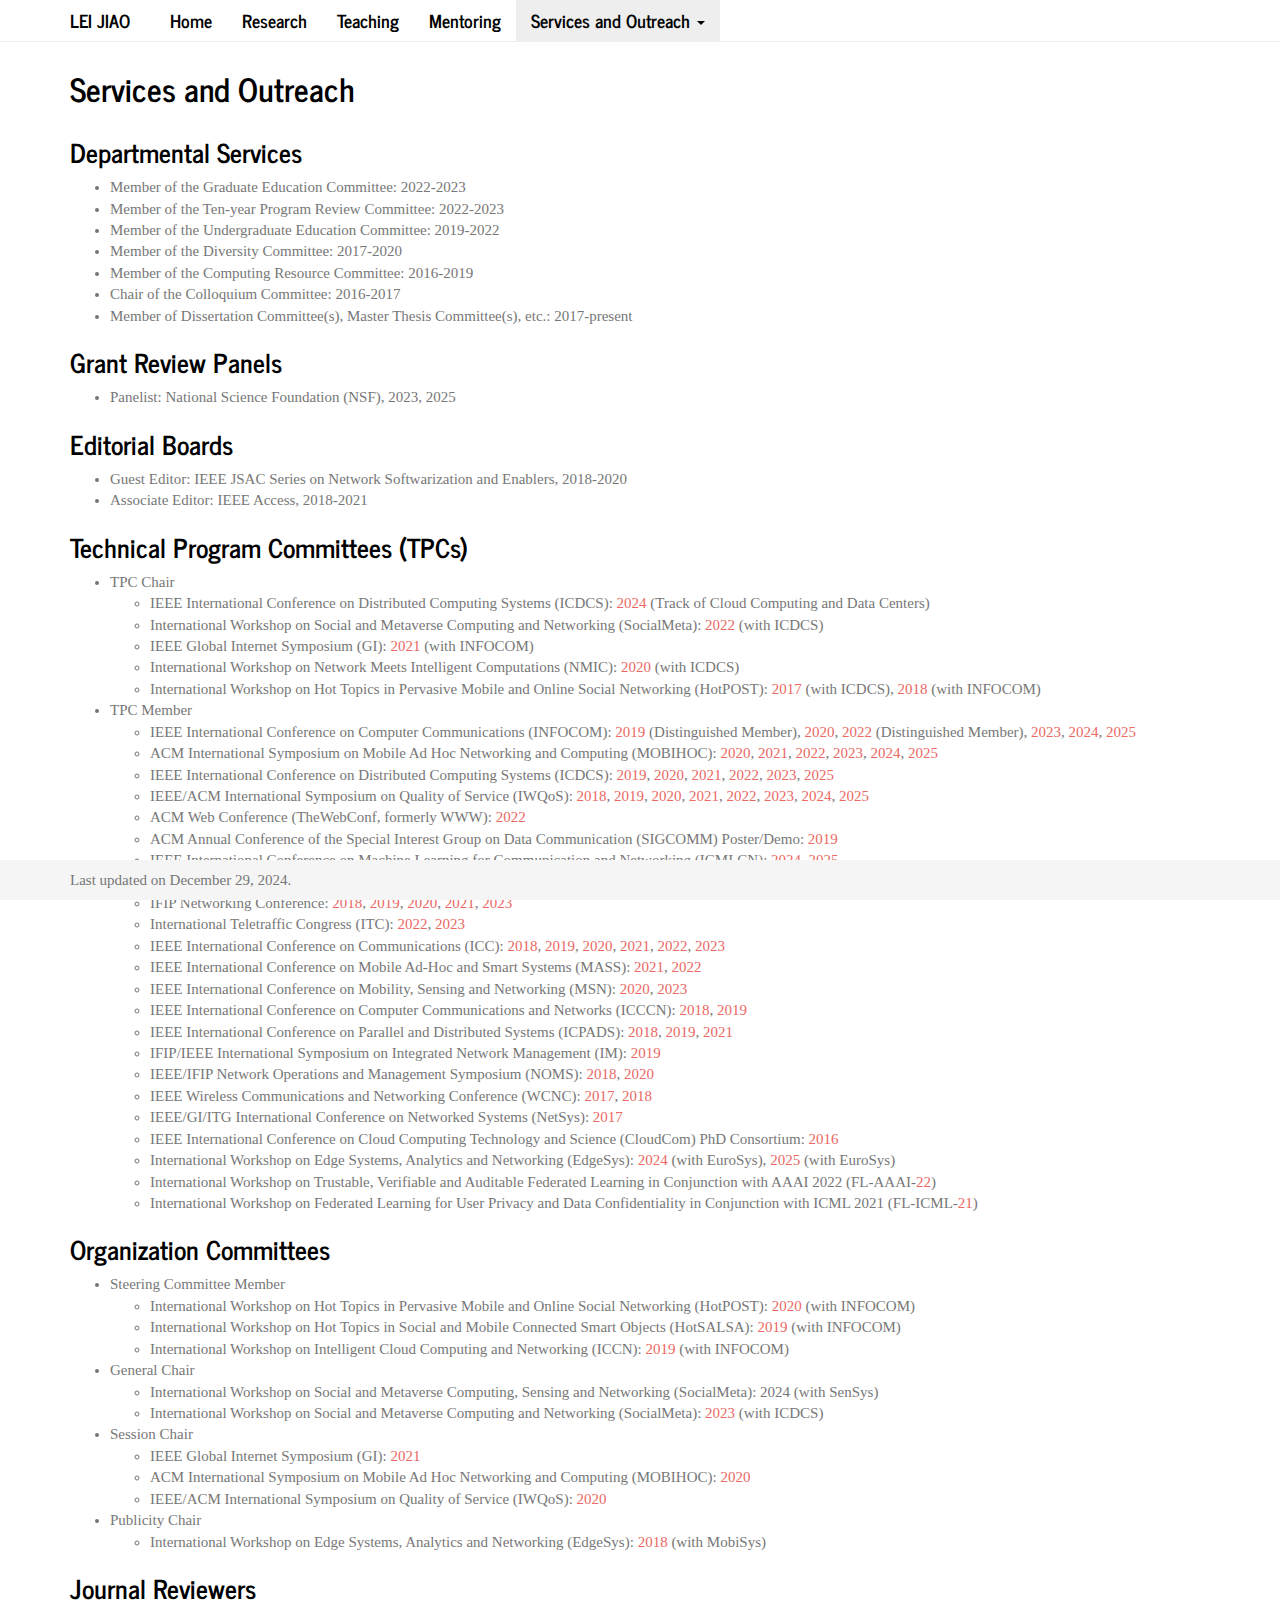
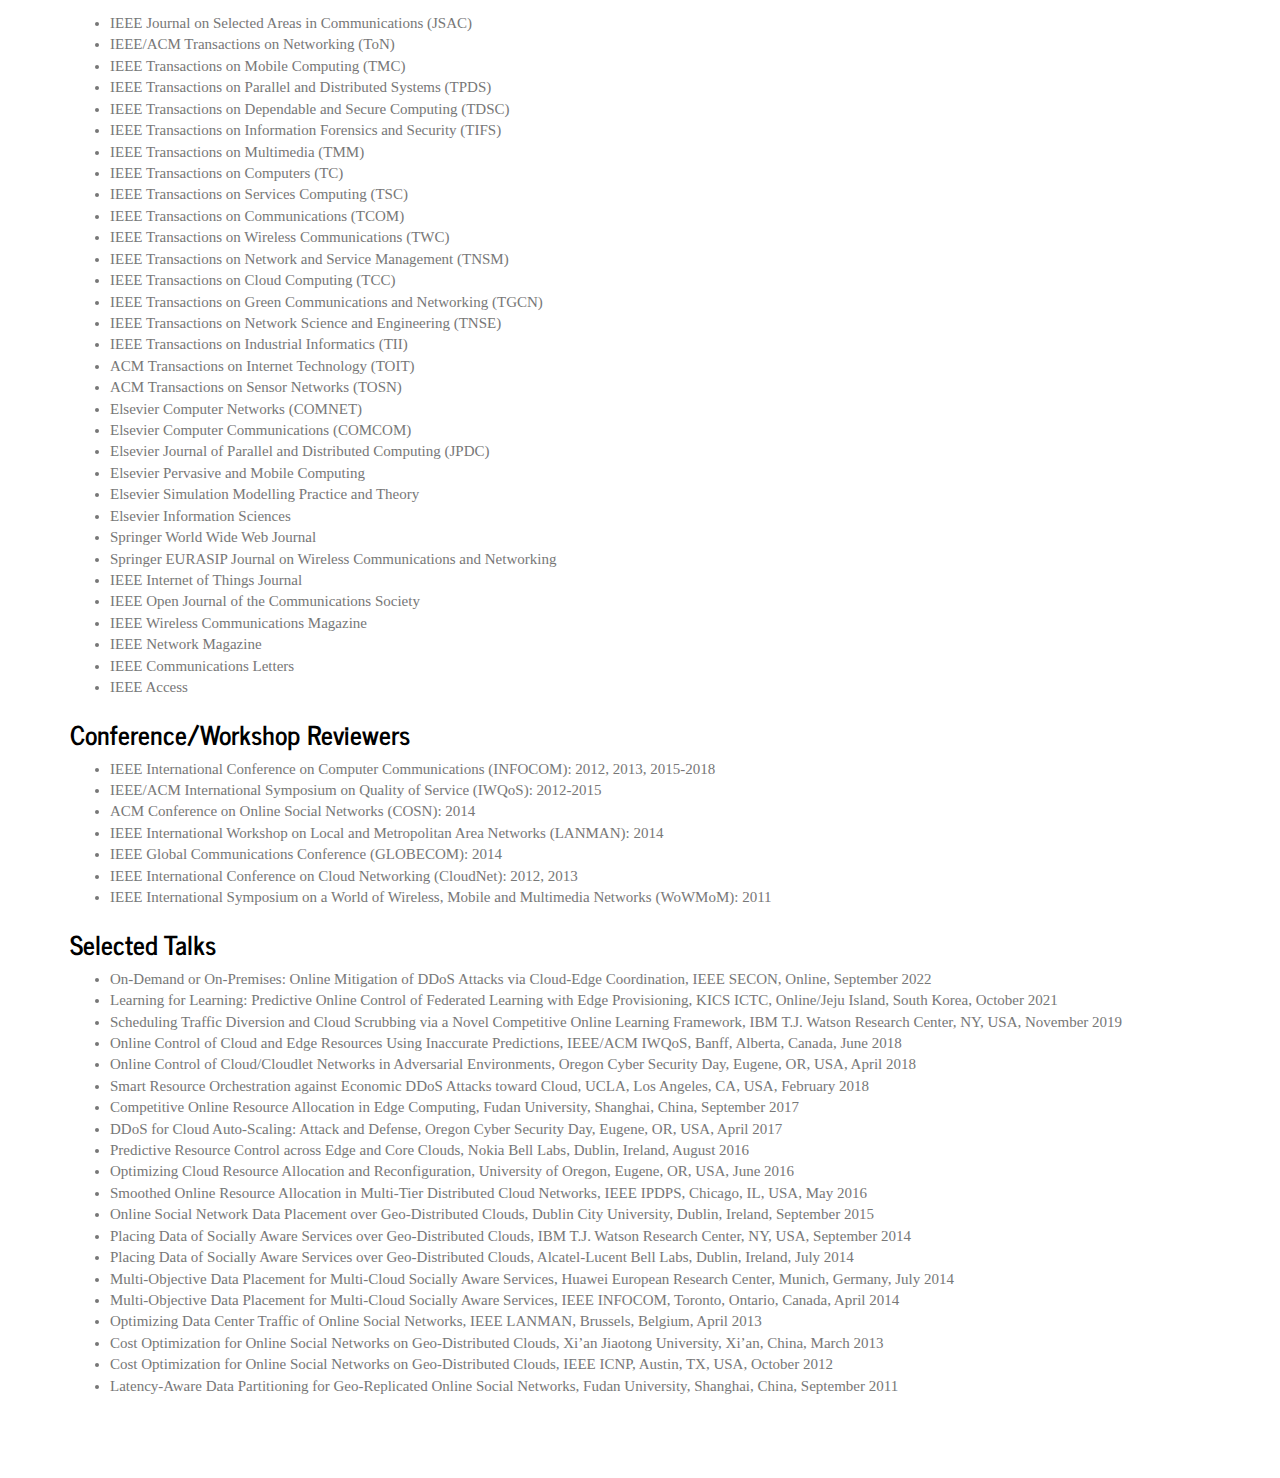
<file: services/index.html>
<!DOCTYPE html>
<html lang="en">
  <head>
    <meta charset="utf-8">
    <meta http-equiv="X-UA-Compatible" content="IE=edge">
    <meta name="viewport" content="width=device-width, initial-scale=1">
    <!-- The above 3 meta tags *must* come first in the head; any other head content must come *after* these tags -->
    <meta name="description" content="">
    <meta name="author" content="">
    
    <link rel="icon" href="../img/favicon.jpg"/>

    <title>Lei Jiao's Homepage</title>

    <link href="../css/mysite.css" rel="stylesheet">

    <!-- Bootstrap core CSS -->
    <link href="../css/bootstrap.min.css" rel="stylesheet">

    <!-- Custom styles for this template -->
    <link href="../css/starter-template.css" rel="stylesheet">
 	
 	<link href="../css/sticky-footer.css" rel="stylesheet">
  </head>

  <body>

    <nav class="navbar navbar-default navbar-fixed-top">
      <div class="container">
        <div class="navbar-header">
          <button type="button" class="navbar-toggle collapsed" data-toggle="collapse" data-target="#navbar" aria-expanded="false" aria-controls="navbar">
            <span class="sr-only">Toggle navigation</span>
            <span class="icon-bar"></span>
            <span class="icon-bar"></span>
            <span class="icon-bar"></span>
          </button>
          <a class="navbar-brand">Lei Jiao</a>
        </div>
        <div id="navbar" class="collapse navbar-collapse">
          <ul class="nav navbar-nav"> <!-- navbar-right"> -->
            <li><a href="../">Home</a></li>
            <li><a href="../research/">Research</a></li>
            <li><a href="../teaching/">Teaching</a></li>
			<li><a href="../mentoring/">Mentoring</a></li>

            <li class="dropdown active">
            <a aria-expanded="false" aria-haspopup="true" class="dropdown-toggle" data-toggle="dropdown" href="" id="attending-dropdown" role="button">Services and Outreach 
            	<b class="caret"></b>
            </a>
            <ul aria-labelledby="services-dropdown" class="dropdown-menu">
                <!--<li><a href="#services">Services</a></li>-->
                <!--<li><a href="#talks">Talks</a></li>-->
                <li><a href="//rg.cs.uoregon.edu">Reading Group</a></li>
            </ul>
            </li>
            <!-- <li><a href="#activities">Activities</a></li> -->
          </ul>
        </div><!--/.nav-collapse -->
      </div>
    </nav>

    <div class="container">
    
    
    <br>
    
    <div class="row">
    <div class="col-xs-12 col-md-12 section-heading">

    <h2 id="services" style="padding-top: 60px; margin-top: -60px;">Services and Outreach</h2>

    </div>
	</div>

	<div class="row">
    <div class="col-xs-12 col-md-12">

    <h3 id="cis-departmental-services">Departmental Services</h3>

    <ul>
      <li>Member of the Graduate Education Committee: 2022-2023</li>
      <li>Member of the Ten-year Program Review Committee: 2022-2023</li>
      <li>Member of the Undergraduate Education Committee: 2019-2022</li>
      <li>Member of the Diversity Committee: 2017-2020</li>
      <li>Member of the Computing Resource Committee: 2016-2019</li>
      <li>Chair of the Colloquium Committee: 2016-2017</li>
      <li>Member of Dissertation Committee(s), Master Thesis Committee(s), etc.: 2017-present</li>
    </ul>

    <h3 id="panelist-for-grants">Grant Review Panels</h3>

    <ul>
      <li>Panelist: National Science Foundation (NSF), 2023, 2025</li>
    </ul>
    
    <h3 id="reviewer-for-journals">Editorial Boards</h3>

    <ul>
      <li>Guest Editor: IEEE JSAC Series on Network Softwarization and Enablers, 2018-2020</li>
      <li>Associate Editor: IEEE Access, 2018-2021</li>
    </ul>
    
    <h3 id="member-of-technical-program-committees">Technical Program Committees (TPCs)</h3>

    <ul>
      <li>TPC Chair
      <ul>
      	<li>IEEE International Conference on Distributed Computing Systems (ICDCS): <a href="https://icdcs2024.icdcs.org/">2024</a> (Track of Cloud Computing and Data Centers)</li>
        <li>International Workshop on Social and Metaverse Computing and Networking (SocialMeta): <a href="https://socialmeta22.mystrikingly.com">2022</a> (with ICDCS)</li>
      	<li>IEEE Global Internet Symposium (GI): <a href="https://infocom2021.ieee-infocom.org/ieee-global-internet-symposium">2021</a> (with INFOCOM)</li>
      	<li>International Workshop on Network Meets Intelligent Computations (NMIC): <a href="https://icdcs2020.sg/workshops.html">2020</a> (with ICDCS)</li>
      	<li>International Workshop on Hot Topics in Pervasive Mobile and Online Social Networking (HotPOST): <a href="http://hotpost17.weebly.com/">2017</a> (with ICDCS), <a href="http://hotpost18.weebly.com/">2018</a> (with INFOCOM)</li>
      </ul>
      </li>
      <li>TPC Member
      <ul>
      	<li>IEEE International Conference on Computer Communications (INFOCOM): <a href="http://infocom2019.ieee-infocom.org/">2019</a> (Distinguished Member), <a href="http://infocom2020.ieee-infocom.org/">2020</a>, <a href="http://infocom2022.ieee-infocom.org/">2022</a> (Distinguished Member), <a href="https://infocom2023.ieee-infocom.org/">2023</a>, <a href="https://infocom2024.ieee-infocom.org/">2024</a>, <a href="https://infocom2025.ieee-infocom.org/">2025</a></li>
      	<li>ACM International Symposium on Mobile Ad Hoc Networking and Computing (MOBIHOC): <a href="https://www.sigmobile.org/mobihoc/2020/">2020</a>, <a href="https://www.sigmobile.org/mobihoc/2021/">2021</a>, <a href="https://www.sigmobile.org/mobihoc/2022/">2022</a>, <a href="https://www.sigmobile.org/mobihoc/2023/">2023</a>, <a href="https://www.sigmobile.org/mobihoc/2024/">2024</a>, <a href="https://www.sigmobile.org/mobihoc/2025/">2025</a></li>
      	<li>IEEE International Conference on Distributed Computing Systems (ICDCS): <a href="http://theory.utdallas.edu/ICDCS2019/">2019</a>, <a href="https://icdcs2020.sg/">2020</a>, <a href="https://icdcs2021.us/">2021</a>, <a href="https://icdcs2022.icdcs.org/">2022</a>, <a href="https://icdcs2023.icdcs.org/">2023</a>, <a href="https://icdcs2025.icdcs.org/">2025</a></li>
      	<li>IEEE/ACM International Symposium on Quality of Service (IWQoS): <a href="http://iwqos2018.ieee-iwqos.org/">2018</a>, <a href="http://iwqos2019.ieee-iwqos.org/">2019</a>, <a href="http://iwqos2020.ieee-iwqos.org/">2020</a>, <a href="http://iwqos2021.ieee-iwqos.org/">2021</a>, <a href="http://iwqos2022.ieee-iwqos.org/">2022</a>, <a href="http://iwqos2023.ieee-iwqos.org/">2023</a>, <a href="http://iwqos2024.ieee-iwqos.org/">2024</a>, <a href="https://iwqos2025.ieee-iwqos.org/">2025</a></li>
      	<li>ACM Web Conference (TheWebConf, formerly WWW): <a href="https://www2022.thewebconf.org/">2022</a></li>
	<li>ACM Annual Conference of the Special Interest Group on Data Communication (SIGCOMM) Poster/Demo: <a href="https://conferences.sigcomm.org/sigcomm/2019/">2019</a></li>
      	<li>IEEE International Conference on Machine Learning for Communication and Networking (ICMLCN): <a href="https://icmlcn2024.ieee-icmlcn.org">2024</a>, <a href="https://icmlcn2025.ieee-icmlcn.org">2025</a></li>
      	<li>ACM/IEEE Symposium on Edge Computing (SEC): <a href="https://acm-ieee-sec.org/2024/">2024</a></li>
	<li>IFIP Networking Conference: <a href="http://networking.ifip.org/2018/">2018</a>, <a href="http://networking.ifip.org/2019/">2019</a>, <a href="http://networking.ifip.org/2020/">2020</a>, <a href="http://networking.ifip.org/2021/">2021</a>, <a href="https://networking.ifip.org/2023/">2023</a></li>
	<li>International Teletraffic Congress (ITC): <a href="https://itc34.itc-conference.org">2022</a>, <a href="https://itc35.itc-conference.org">2023</a></li>
      	<li>IEEE International Conference on Communications (ICC): <a href="http://icc2018.ieee-icc.org/">2018</a>, <a href="http://icc2019.ieee-icc.org/">2019</a>, <a href="https://icc2020.ieee-icc.org/">2020</a>, <a href="https://icc2021.ieee-icc.org/">2021</a>, <a href="https://icc2022.ieee-icc.org">2022</a>, <a href="https://icc2023.ieee-icc.org/">2023</a></li>
      	<li>IEEE International Conference on Mobile Ad-Hoc and Smart Systems (MASS): <a href="https://eng.auburn.edu/conference/ieee-mass2021/">2021</a>, <a href="https://sites.google.com/view/ieee-mass-2022">2022</a></li>
      	<li>IEEE International Conference on Mobility, Sensing and Networking (MSN): <a href="https://conference.cs.cityu.edu.hk/msn2020/">2020</a>, <a href="https://ieee-msn.org/2023/">2023</a></li>
      	<li>IEEE International Conference on Computer Communications and Networks (ICCCN): <a href="http://icccn.org/icccn18/">2018</a>, <a href="http://icccn.org/icccn19/">2019</a></li>
      	<li>IEEE International Conference on Parallel and Distributed Systems (ICPADS): <a href="http://icpads.sg/">2018</a>, <a href="http://www.icpads2019.cn">2019</a>, <a href="http://ieee-icpads.net/2021/">2021</a></li>
      	<li>IFIP/IEEE International Symposium on Integrated Network Management (IM): <a href="http://im2019.ieee-im.org/">2019</a></li>
      	<li>IEEE/IFIP Network Operations and Management Symposium (NOMS): <a href="http://noms2018.ieee-noms.org/">2018</a>, <a href="http://noms2020.ieee-noms.org/">2020</a></li>
      	<li>IEEE Wireless Communications and Networking Conference (WCNC): <a href="http://wcnc2017.ieee-wcnc.org/">2017</a>, <a href="http://wcnc2018.ieee-wcnc.org/">2018</a></li>
      	<!-- <li>IEEE 5G World Forum (5GWF) <a href="http://ieee-wf-5g.org/">2018</a></li> -->
      	<li>IEEE/GI/ITG International Conference on Networked Systems (NetSys): <a href="http://netsys17.uni-goettingen.de/">2017</a></li>
      	<li>IEEE International Conference on Cloud Computing Technology and Science (CloudCom) PhD Consortium: <a href="http://2016.cloudcom.org/">2016</a></li>
      	<li>International Workshop on Edge Systems, Analytics and Networking (EdgeSys): <a href="https://edge-sys.github.io/2024/">2024</a> (with EuroSys), <a href="https://edge-sys.github.io/2025/">2025</a> (with EuroSys)</li>
      	<li>International Workshop on Trustable, Verifiable and Auditable Federated Learning in Conjunction with AAAI 2022 (FL-AAAI-<a href="https://federated-learning.org/fl-aaai-2022/">22</a>)</li>
      	<li>International Workshop on Federated Learning for User Privacy and Data Confidentiality in Conjunction with ICML 2021 (FL-ICML-<a href="https://federated-learning.org/fl-icml-2021/">21</a>)</li>
      </ul>
      </li>
    </ul>

	<h3 id="member-of-technical-program-committees">Organization Committees</h3>
      <ul>
      	<li>Steering Committee Member
      	<ul>
      	<li>International Workshop on Hot Topics in Pervasive Mobile and Online Social Networking (HotPOST): <a href="https://infocom2020.ieee-infocom.org/workshop-pervasive-mobile-and-online-social-networking">2020</a> (with INFOCOM)</li>
      	<li>International Workshop on Hot Topics in Social and Mobile Connected Smart Objects (HotSALSA): <a href="https://infocom2019.ieee-infocom.org/workshop-hot-topics-social-and-mobile-connected-smart-objects">2019</a> (with INFOCOM)</li>
      	<li>International Workshop on Intelligent Cloud Computing and Networking (ICCN): <a href="https://infocom2019.ieee-infocom.org/workshop-intelligent-cloud-computing-and-networking">2019</a> (with INFOCOM)</li>
      	</ul>
      	</li>
      	<li>General Chair
      	<ul>
      	<li>International Workshop on Social and Metaverse Computing, Sensing and Networking (SocialMeta): 2024 (with SenSys)</li>
	<li>International Workshop on Social and Metaverse Computing and Networking (SocialMeta): <a href="https://socialmeta2023.github.io">2023</a> (with ICDCS)</li>
      	</ul>
      	</li>
      	<li>Session Chair
      	<ul>
      	<li>IEEE Global Internet Symposium (GI): <a href="https://infocom2021.ieee-infocom.org/ieee-global-internet-symposium">2021</a></li>
      	<li>ACM International Symposium on Mobile Ad Hoc Networking and Computing (MOBIHOC): <a href="https://www.sigmobile.org/mobihoc/2020/">2020</a></li>
      	<li>IEEE/ACM International Symposium on Quality of Service (IWQoS): <a href="http://iwqos2020.ieee-iwqos.org/">2020</a></li>
      	</ul>
      	</li>
      	<li>Publicity Chair
      	<ul>
      	<li>International Workshop on Edge Systems, Analytics and Networking (EdgeSys): <a href="https://www.sigmobile.org/mobisys/2018/workshops/edgesys18/">2018</a> (with MobiSys)</li>
      	</ul>
      	</li>
      </ul> 
    
        
    <h3 id="reviewer-for-journals">Journal Reviewers</h3>

    <ul>
      <li>IEEE Journal on Selected Areas in Communications (JSAC)</li>
      <li>IEEE/ACM Transactions on Networking (ToN)</li>
      <li>IEEE Transactions on Mobile Computing (TMC)</li>
      <li>IEEE Transactions on Parallel and Distributed Systems (TPDS)</li>
      <li>IEEE Transactions on Dependable and Secure Computing (TDSC)</li>
      <li>IEEE Transactions on Information Forensics and Security (TIFS)</li>
      <li>IEEE Transactions on Multimedia (TMM)</li>
      <li>IEEE Transactions on Computers (TC)</li>
      <li>IEEE Transactions on Services Computing (TSC)</li>
      <li>IEEE Transactions on Communications (TCOM)</li>
      <li>IEEE Transactions on Wireless Communications (TWC)</li>
      <li>IEEE Transactions on Network and Service Management (TNSM)</li>
      <li>IEEE Transactions on Cloud Computing (TCC)</li>
      <li>IEEE Transactions on Green Communications and Networking (TGCN)</li>
      <li>IEEE Transactions on Network Science and Engineering (TNSE)</li>
      <li>IEEE Transactions on Industrial Informatics (TII)</li>
      <li>ACM Transactions on Internet Technology (TOIT)</li>
      <li>ACM Transactions on Sensor Networks (TOSN)</li>
      <li>Elsevier Computer Networks (COMNET)</li>
      <li>Elsevier Computer Communications (COMCOM)</li>
      <li>Elsevier Journal of Parallel and Distributed Computing (JPDC)</li>
      <li>Elsevier Pervasive and Mobile Computing</li>
      <li>Elsevier Simulation Modelling Practice and Theory</li>
      <li>Elsevier Information Sciences</li>
      <li>Springer World Wide Web Journal</li>
      <li>Springer EURASIP Journal on Wireless Communications and Networking</li>
      <li>IEEE Internet of Things Journal</li>
      <li>IEEE Open Journal of the Communications Society</li>
      <li>IEEE Wireless Communications Magazine</li>
      <li>IEEE Network Magazine</li>
      <li>IEEE Communications Letters</li>
      <li>IEEE Access</li>
    </ul>

    <h3 id="reviewer-for-conferences-workshops">Conference/Workshop Reviewers</h3>

    <ul>
      <li>IEEE International Conference on Computer Communications (INFOCOM): 2012, 2013, 2015-2018</li>
      <li>IEEE/ACM International Symposium on Quality of Service (IWQoS): 2012-2015</li>
      <li>ACM Conference on Online Social Networks (COSN): 2014</li>
      <li>IEEE International Workshop on Local and Metropolitan Area Networks (LANMAN): 2014</li>
      <li>IEEE Global Communications Conference (GLOBECOM): 2014</li>
      <li>IEEE International Conference on Cloud Networking (CloudNet): 2012, 2013</li>
      <li>IEEE International Symposium on a World of Wireless, Mobile and Multimedia Networks (WoWMoM): 2011</li>
    </ul>

    
	<h3 id="talks">Selected Talks</h3>

    <ul>
      <li>On-Demand or On-Premises: Online Mitigation of DDoS Attacks via Cloud-Edge Coordination, IEEE SECON, Online, September 2022</li>
      <li>Learning for Learning: Predictive Online Control of Federated Learning with Edge Provisioning, KICS ICTC, Online/Jeju Island, South Korea, October 2021</li>
      <li>Scheduling Traffic Diversion and Cloud Scrubbing via a Novel Competitive Online Learning Framework, IBM T.J. Watson Research Center, NY, USA, November 2019</li>
      <li>Online Control of Cloud and Edge Resources Using Inaccurate Predictions, IEEE/ACM IWQoS, Banff, Alberta, Canada, June 2018</li>
      <li>Online Control of Cloud/Cloudlet Networks in Adversarial Environments, Oregon Cyber Security Day, Eugene, OR, USA, April 2018</li>
      <li>Smart Resource Orchestration against Economic DDoS Attacks toward Cloud, UCLA, Los Angeles, CA, USA, February 2018</li>
      <li>Competitive Online Resource Allocation in Edge Computing, Fudan University, Shanghai, China, September 2017</li>
      <li>DDoS for Cloud Auto-Scaling: Attack and Defense, Oregon Cyber Security Day, Eugene, OR, USA, April 2017</li>
      <li>Predictive Resource Control across Edge and Core Clouds, Nokia Bell Labs, Dublin, Ireland, August 2016</li>
      <li>Optimizing Cloud Resource Allocation and Reconfiguration, University of Oregon, Eugene, OR, USA, June 2016</li>
      <li>Smoothed Online Resource Allocation in Multi-Tier Distributed Cloud Networks, IEEE IPDPS, Chicago, IL, USA, May 2016</li>
      <li>Online Social Network Data Placement over Geo-Distributed Clouds, Dublin City University, Dublin, Ireland, September 2015</li>
      <li>Placing Data of Socially Aware Services over Geo-Distributed Clouds, IBM T.J. Watson Research Center, NY, USA, September 2014</li>
      <li>Placing Data of Socially Aware Services over Geo-Distributed Clouds, Alcatel-Lucent Bell Labs, Dublin, Ireland, July 2014</li>
      <li>Multi-Objective Data Placement for Multi-Cloud Socially Aware Services, Huawei European Research Center, Munich, Germany, July 2014</li>
      <li>Multi-Objective Data Placement for Multi-Cloud Socially Aware Services, IEEE INFOCOM, Toronto, Ontario, Canada, April 2014</li>
      <li>Optimizing Data Center Traffic of Online Social Networks, IEEE LANMAN, Brussels, Belgium, April 2013</li>
      <li>Cost Optimization for Online Social Networks on Geo-Distributed Clouds, Xi&rsquo;an Jiaotong University, Xi&rsquo;an, China, March 2013</li>
      <li>Cost Optimization for Online Social Networks on Geo-Distributed Clouds, IEEE ICNP, Austin, TX, USA, October 2012</li>
      <li>Latency-Aware Data Partitioning for Geo-Replicated Online Social Networks, Fudan University, Shanghai, China, September 2011</li>
    </ul>
    
    </div>
    </div>

    <p></p><p></p>            
    </div><!-- /.container -->

	<footer class="footer">
    <div class="container">
    	<p class="footer-text">Last updated on December 29, 2024.</p>
    </div>
    </footer>
    
    <!-- 
        <script>
            (function(i,s,o,g,r,a,m){i['GoogleAnalyticsObject']=r;i[r]=i[r]||function(){
            (i[r].q=i[r].q||[]).push(arguments)},i[r].l=1*new Date();a=s.createElement(o),
            m=s.getElementsByTagName(o)[0];a.async=1;a.src=g;m.parentNode.insertBefore(a,m)
            })(window,document,'script','https://www.google-analytics.com/analytics.js','ga');
            ga('create', 'UA-9361616-5', 'auto');
            ga('send', 'pageview');


            var links = document.querySelectorAll('a');
            Array.prototype.map.call(links, function(item) {
                if (item.host != document.location.host) {
                    item.addEventListener('click', function() {
                        var action = item.getAttribute('data-action') || 'follow';
                        ga('send', 'event', 'outbound', action, item.href);
                    });
                }
            });
        </script>
 	-->
 
	<!-- Default Statcounter code for UO Home Page
	http://ix.cs.uoregon.edu/~jiao -->
	<script type="text/javascript">
	var sc_project=10208373; 
	var sc_invisible=1; 
	var sc_security="dcced0aa"; 
	</script>
	<script type="text/javascript"
	src="https://www.statcounter.com/counter/counter.js"
	async></script>
	<noscript><div class="statcounter"><a title="Web Analytics"
	href="https://statcounter.com/" target="_blank"><img
	class="statcounter"
	src="https://c.statcounter.com/10208373/0/dcced0aa/1/"
	alt="Web Analytics"></a></div></noscript>
	<!-- End of Statcounter Code -->

    <!-- Bootstrap core JavaScript
    ================================================== -->
    <!-- Placed at the end of the document so the pages load faster -->
    <script src="https://ajax.googleapis.com/ajax/libs/jquery/1.12.4/jquery.min.js"></script>
    <script>window.jQuery || document.write('<script src="../js/jquery.min.js"><\/script>')</script>
    <script src="../js/bootstrap.min.js"></script>
  </body>
</html>
</file>
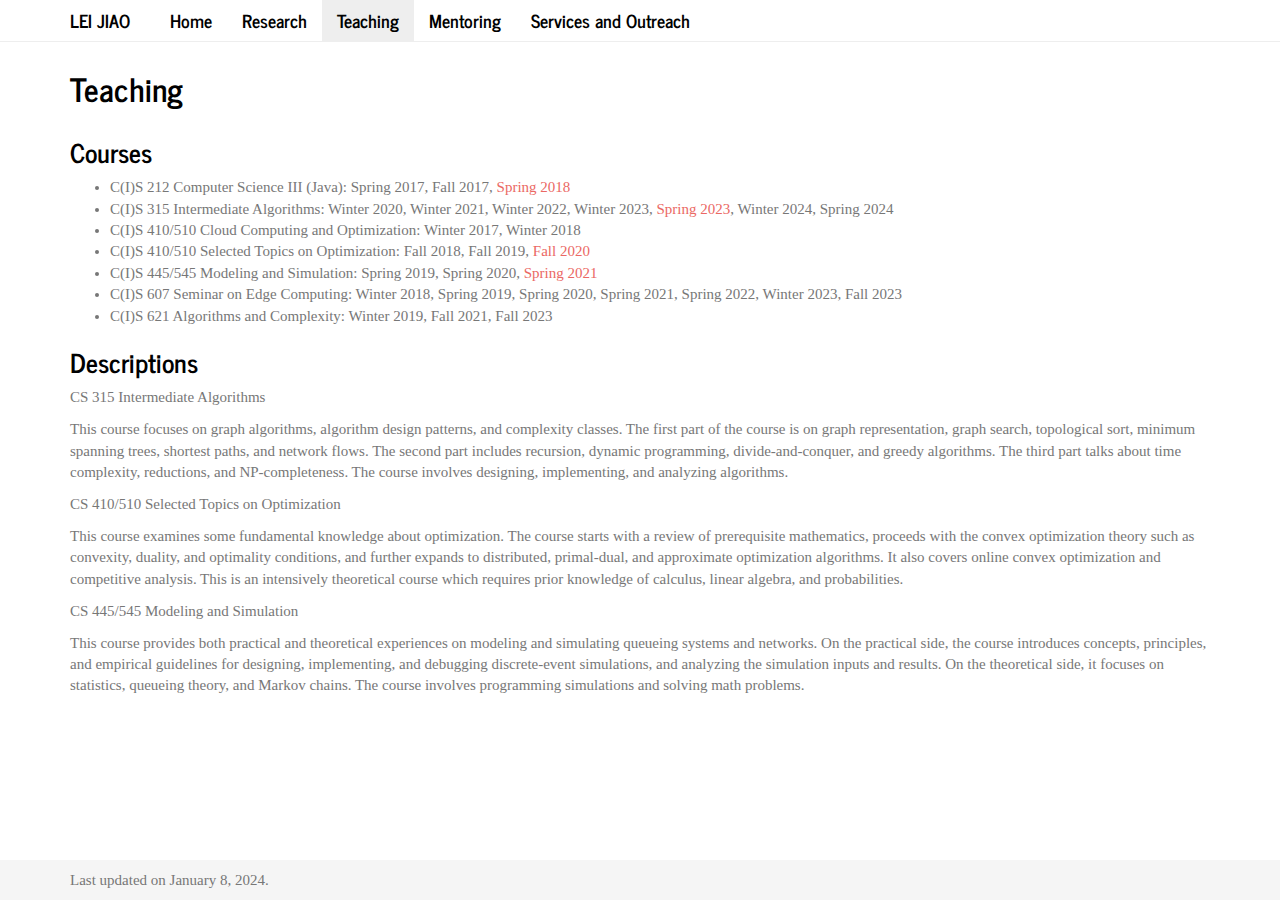
<file: teaching/index.html>
<!DOCTYPE html>
<html lang="en">
  <head>
    <meta charset="utf-8">
    <meta http-equiv="X-UA-Compatible" content="IE=edge">
    <meta name="viewport" content="width=device-width, initial-scale=1">
    <!-- The above 3 meta tags *must* come first in the head; any other head content must come *after* these tags -->
    <meta name="description" content="">
    <meta name="author" content="">
    
    <link rel="icon" href="../img/favicon.jpg"/>

    <title>Lei Jiao's Homepage</title>

    <link href="../css/mysite.css" rel="stylesheet">

    <!-- Bootstrap core CSS -->
    <link href="../css/bootstrap.min.css" rel="stylesheet">

    <!-- Custom styles for this template -->
    <link href="../css/starter-template.css" rel="stylesheet">
 	
 	<link href="../css/sticky-footer.css" rel="stylesheet">
  </head>

  <body>

    <nav class="navbar navbar-default navbar-fixed-top">
      <div class="container">
        <div class="navbar-header">
          <button type="button" class="navbar-toggle collapsed" data-toggle="collapse" data-target="#navbar" aria-expanded="false" aria-controls="navbar">
            <span class="sr-only">Toggle navigation</span>
            <span class="icon-bar"></span>
            <span class="icon-bar"></span>
            <span class="icon-bar"></span>
          </button>
          <a class="navbar-brand">Lei Jiao</a>
        </div>
        <div id="navbar" class="collapse navbar-collapse">
          <ul class="nav navbar-nav"> <!-- navbar-right"> -->
            <li><a href="../">Home</a></li>
            <li><a href="../research/">Research</a></li>
            <li class=active><a href="../teaching/">Teaching</a></li>
            <li><a href="../mentoring/">Mentoring</a></li>
			<li><a href="../services/">Services and Outreach</a></li>
            <!-- <li><a href="#activities">Activities</a></li> -->
          </ul>
        </div><!--/.nav-collapse -->
      </div>
    </nav>

    <div class="container">

    <br>
      
    <div class="row">
    <div class="col-xs-12 col-md-12 section-heading">

    <h2 id="teaching" style="padding-top: 60px; margin-top: -60px;">Teaching</h2>
    
    </div>
	</div>

	<div class="row">
    <div class="col-xs-12 col-md-12"> 
    
    <h3 id="courses">Courses</h3>

    <ul>
    	<li>C(I)S 212 Computer Science III (Java): Spring 2017, Fall 2017, <a href="//classes.cs.uoregon.edu/18S/cis212/">Spring 2018</a></li>
    	<li>C(I)S 315 Intermediate Algorithms: Winter 2020, Winter 2021, Winter 2022, Winter 2023, <a href="//classes.cs.uoregon.edu/23S/cs315">Spring 2023</a>, Winter 2024, Spring 2024</li>
    	<!-- <li>(CIS 407<span>&#x2F</span>507 Colloquiums: Fall 2016, Winter 2017, Spring 2017</li> -->
      	<li>C(I)S 410<span>&#x2F</span>510 Cloud Computing and Optimization: Winter 2017, Winter 2018</li>
      	<li>C(I)S 410<span>&#x2F</span>510 Selected Topics on Optimization: Fall 2018, Fall 2019, <a href="//classes.cs.uoregon.edu/20F/cis410opt/">Fall 2020</a></li>
      	<li>C(I)S 445<span>&#x2F</span>545 Modeling and Simulation: Spring 2019, Spring 2020, <a href="//classes.cs.uoregon.edu/21S/cis445/">Spring 2021</a></li>
      	<li>C(I)S 607 Seminar on Edge Computing: Winter 2018, Spring 2019, Spring 2020, Spring 2021, Spring 2022, Winter 2023, Fall 2023</li>
      	<li>C(I)S 621 Algorithms and Complexity: Winter 2019, Fall 2021, Fall 2023</li>
      	<!-- <li>(CIS 403) Thesis: Spring 2017, Fall 2018</li> -->
     	<!-- <li>(CIS 401) Research: Winter 2017, Spring 2018</li> -->
    </ul>

    <!-- 
    <ul>
      <li>Seminar on Internet Technologies (B.Sc./M.Sc.): Summer Semesters 2014, 2013, 2012, 2011</li>
      <li>Practical Course Networking Lab (B.Sc.): Summer Semesters 2013, 2011</li>
      <li>Advanced Computer Networks (M.Sc.): Summer Semester 2013</li>
    </ul>
	-->
	
	<h3 id="descriptions">Descriptions</h3>
	
	<p>CS 315 Intermediate Algorithms</p>
    
    <p>This course focuses on graph algorithms, algorithm design patterns, and complexity classes. The first part of the course is on graph representation, graph search, topological sort, minimum spanning trees, shortest paths, and network flows. The second part includes recursion, dynamic programming, divide-and-conquer, and greedy algorithms. The third part talks about time complexity, reductions, and NP-completeness. The course involves designing, implementing, and analyzing algorithms.</p>
    	
	<p>CS 410<span>&#x2F</span>510 Selected Topics on Optimization</p>
    
    <p>This course examines some fundamental knowledge about optimization. The course starts with a review of prerequisite mathematics, proceeds with the convex optimization theory such as convexity, duality, and optimality conditions, and further expands to distributed, primal-dual, and approximate optimization algorithms. It also covers online convex optimization and competitive analysis. This is an intensively theoretical course which requires prior knowledge of calculus, linear algebra, and probabilities.</p>
    
    <p>CS 445<span>&#x2F</span>545 Modeling and Simulation</p>
    
    <p>This course provides both practical and theoretical experiences on modeling and simulating queueing systems and networks. On the practical side, the course introduces concepts, principles, and empirical guidelines for designing, implementing, and debugging discrete-event simulations, and analyzing the simulation inputs and results. On the theoretical side, it focuses on statistics, queueing theory, and Markov chains. The course involves programming simulations and solving math problems.</p>
    
    </div>
    </div>
           
    </div><!-- /.container -->

	<script type="text/javascript">
	var index = 0, speed = 100;
	var txtCourses = "Courses";
	var txtDescriptions = "Course Descriptions";

	function showTexts() {
  		if (index >= txtCourses.length && index >= txtDescriptions.length)
  			return;
  
  		if (index < txtCourses.length)
			document.getElementById("courses").innerText += txtCourses.charAt(index)
	
  		if (index < txtDescriptions.length)
    		document.getElementById("descriptions").innerHTML += txtDescriptions.charAt(index);

  		index++;
  		setTimeout(showTexts, speed);
	}
	</script>
	
	<footer class="footer">
    <div class="container">
    	<p class="footer-text">Last updated on January 8, 2024.</p>
    </div>
    </footer>
    
    <!-- 
        <script>
            (function(i,s,o,g,r,a,m){i['GoogleAnalyticsObject']=r;i[r]=i[r]||function(){
            (i[r].q=i[r].q||[]).push(arguments)},i[r].l=1*new Date();a=s.createElement(o),
            m=s.getElementsByTagName(o)[0];a.async=1;a.src=g;m.parentNode.insertBefore(a,m)
            })(window,document,'script','https://www.google-analytics.com/analytics.js','ga');
            ga('create', 'UA-9361616-5', 'auto');
            ga('send', 'pageview');


            var links = document.querySelectorAll('a');
            Array.prototype.map.call(links, function(item) {
                if (item.host != document.location.host) {
                    item.addEventListener('click', function() {
                        var action = item.getAttribute('data-action') || 'follow';
                        ga('send', 'event', 'outbound', action, item.href);
                    });
                }
            });
        </script>
 	-->
 
	<!-- Default Statcounter code for UO Home Page
	http://ix.cs.uoregon.edu/~jiao -->
	<script type="text/javascript">
	var sc_project=10208373; 
	var sc_invisible=1; 
	var sc_security="dcced0aa"; 
	</script>
	<script type="text/javascript"
	src="https://www.statcounter.com/counter/counter.js"
	async></script>
	<noscript><div class="statcounter"><a title="Web Analytics"
	href="https://statcounter.com/" target="_blank"><img
	class="statcounter"
	src="https://c.statcounter.com/10208373/0/dcced0aa/1/"
	alt="Web Analytics"></a></div></noscript>
	<!-- End of Statcounter Code -->

    <!-- Bootstrap core JavaScript
    ================================================== -->
    <!-- Placed at the end of the document so the pages load faster -->
    <script src="https://ajax.googleapis.com/ajax/libs/jquery/1.12.4/jquery.min.js"></script>
    <script>window.jQuery || document.write('<script src="../js/jquery.min.js"><\/script>')</script>
    <script src="../js/bootstrap.min.js"></script>
  </body>
</html>
</file>
<file: css/mysite.css>
/*
 *  Portrait
 */

#profile {
    padding-top: 30px;
    /*  padding-bottom: 5px;  */
    /*  text-align: left;  */
}

#profile .portrait {
    background-image: url('../img/portrait.jpg');
    background-repeat: no-repeat;
    background-position: left;
    width: 156px; /* 120px; */
    height: 185px; /* 143px; */
    margin: auto;
    border-radius: 5px;
    -webkit-border-radius: 5px;
    -moz-border-radius: 5px;
    background-size: cover;
    -webkit-background-size: cover;
    -moz-background-size: cover;
    box-shadow: 8px 8px 5px #ccc;
    -webkit-box-shadow: 8px 8px 5px #ccc;
    -moz-box-shadow: 8px 8px 5px #ccc;
}

#profile .portrait:hover {
    background-image: url('../img/portrait2.jpg');
    background-repeat: no-repeat;
    background-position: left;
    width: 156px; /* 328px; */
    height: 185px; /* 185px; */
    margin: auto;
    border-radius: 5px;
    -webkit-border-radius: 5px;
    -moz-border-radius: 5px;
    background-size: cover;
    -webkit-background-size: cover;
    -moz-background-size: cover;
    box-shadow: 8px 8px 5px #ccc;
    -webkit-box-shadow: 8px 8px 5px #ccc;
    -moz-box-shadow: 8px 8px 5px #ccc;
}

/* Quotes */
.quote_format {text-align:center;}

blockquote {
	padding:10px 15px 10px 15px !important;
	margin:0 0 5px !important;;
	font-size:100% !important;
	background:#f5f5f5 !important;
	quotes: "\201C" "\201D";
	display:inline-block;
	text-align:left;
	border-radius:5px;
}

blockquote p::before {
  content: open-quote  !important;
}

blockquote p::after {
  content: close-quote  !important;
}

blockquote footer,blockquote small,blockquote .small {font-size:100% !important;}


/* Navigation bar */
@media screen and (max-width: 2650px) and (min-width: 768px) {
.navbar {
  min-height: 40px  !important;
}

.navbar-brand {
  padding: 10px 25px 10px 15px !important;
  height: 40px  !important;
}

.navbar-nav > li > a {
   padding-top: 10px !important;
   padding-bottom: 10px !important;
}
}

/* Table */
.table-condensed > tbody > tr > td {
	padding-top: 0px !important;
	padding-bottom: 0px !important;
	padding-left: 20px !important;
}


.table-condensed > tbody > tr > td > a {
	text-decoration: none !important;
}

.table-condensed > tbody > tr > td > a:hover {
	text-decoration: underline !important;
}

/* Hyperlinks */
a:visited { text-decoration: none !important; }
a:active { text-decoration: none !important; }

/* "icon links" */
.iconlink:hover { text-decoration: none; }

/* bubble */
.bubble {
  position: relative;
}

.bubble .bubbletext {
  visibility: visible;
  width: 46px;
  background-color: black;
  color: #fff;
  text-align: center;
  border-radius: 5px;
  padding: 5px 0;
  position: absolute;
  z-index: 1;
  bottom: 110%;
  left: 50%;
  margin-left: -23px;
}

.bubble .bubbletext::after {
  content: "";
  position: absolute;
  top: 100%;
  left: 50%;
  margin-left: -5px;
  border-width: 5px;
  border-style: solid;
  border-color: black transparent transparent transparent;
}

/* breadcrumb */
.breadcrumb {
	padding-top: 14px !important;
	padding-bottom: 0 !important;
	margin-bottom: 0 !important;
    background-color: transparent !important;
}

/* separation line with text */
.hr-separator {
	display: flex;
	flex-basis: 100%;
	align-items: center;
	color: rgba(0, 0, 0, 0.3);
	margin: 8px 0px;
}    
.hr-separator::before{
  content: "";
	flex-grow: 1;
	background: rgba(0, 0, 0, 0.3);
	height: 1px;
	font-size: 0px;
	line-height: 0px;
	margin: 0px 10px 0px 0px;
}
.hr-separator::after {
	content: "";
	flex-grow: 1;
	background: rgba(0, 0, 0, 0.3);
	height: 1px;
	font-size: 0px;
	line-height: 0px;
	margin: 0px 0px 0px 10px;
}
</file>
<file: css/starter-template.css>
body {
  padding-top: 50px;
}
.starter-template {
  padding: 40px 15px;
  text-align: center;
}
</file>
<file: css/sticky-footer.css>
/* Sticky footer styles
-------------------------------------------------- */
html {
  position: relative;
  min-height: 100%;
}
body {
  /* Margin bottom by footer height */
  margin-bottom: 60px;
}
.footer {
  position: fixed;
  bottom: 0;
  width: 100%;
  /* Set the fixed height of the footer here */
  height: 40px;
  background-color: #f5f5f5;
}


/* Custom page CSS
-------------------------------------------------- */
/* Not required for template or sticky footer method. */

.container .footer-text {
  margin: 10px 0;
}
</file>
<file: css/academicons.min.css>
@font-face {font-family: 'Academicons';font-style: normal;font-weight: 400;font-display: block;src:url('../fonts/academicons.eot');src:url('../fonts/academicons.eot') format('embedded-opentype'), url('../fonts/academicons.ttf') format('truetype'), url('../fonts/academicons.woff') format('woff'), url('../fonts/academicons.svg') format('svg');}.ai {font-family: 'Academicons';font-weight: 400;-moz-osx-font-smoothing: grayscale;-webkit-font-smoothing: antialiased;display: inline-block;font-style: normal;font-variant: normal;text-rendering: auto;line-height: 1;}.ai-academia:before {content: "\e9af";}.ai-academia-square:before {content: "\e93d";}.ai-acclaim:before {content: "\e92e";}.ai-acclaim-square:before {content: "\e93a";}.ai-acm:before {content: "\e93c";}.ai-acm-square:before {content: "\e95d";}.ai-acmdl:before {content: "\e96a";}.ai-acmdl-square:before {content: "\e9d3";}.ai-ads:before {content: "\e9cb";}.ai-ads-square:before {content: "\e94a";}.ai-africarxiv:before {content: "\e91b";}.ai-africarxiv-square:before {content: "\e90b";}.ai-archive:before {content: "\e955";}.ai-archive-square:before {content: "\e956";}.ai-arxiv:before {content: "\e974";}.ai-arxiv-square:before {content: "\e9a6";}.ai-biorxiv:before {content: "\e9a2";}.ai-biorxiv-square:before {content: "\e98b";}.ai-ceur:before {content: "\e96d";}.ai-ceur-square:before {content: "\e92f";}.ai-ciencia-vitae:before {content: "\e912";}.ai-ciencia-vitae-square:before {content: "\e913";}.ai-closed-access:before {content: "\e942";}.ai-closed-access-square:before {content: "\e943";}.ai-conversation:before {content: "\e94c";}.ai-conversation-square:before {content: "\e915";}.ai-coursera:before {content: "\e95f";}.ai-coursera-square:before {content: "\e97f";}.ai-crossref:before {content: "\e918";}.ai-crossref-square:before {content: "\e919";}.ai-cv:before {content: "\e9a5";}.ai-cv-square:before {content: "\e90a";}.ai-datacite:before {content: "\e91c";}.ai-datacite-square:before {content: "\e91d";}.ai-dataverse:before {content: "\e9f7";}.ai-dataverse-square:before {content: "\e9e4";}.ai-dblp:before {content: "\e94f";}.ai-dblp-square:before {content: "\e93f";}.ai-depsy:before {content: "\e97a";}.ai-depsy-square:before {content: "\e94b";}.ai-doi:before {content: "\e97e";}.ai-doi-square:before {content: "\e98f";}.ai-dryad:before {content: "\e97c";}.ai-dryad-square:before {content: "\e98c";}.ai-elsevier:before {content: "\e961";}.ai-elsevier-square:before {content: "\e910";}.ai-figshare:before {content: "\e981";}.ai-figshare-square:before {content: "\e9e7";}.ai-google-scholar:before {content: "\e9d4";}.ai-google-scholar-square:before {content: "\e9f9";}.ai-hal:before {content: "\e92c";}.ai-hal-square:before {content: "\e92d";}.ai-hypothesis:before {content: "\e95a";}.ai-hypothesis-square:before {content: "\e95b";}.ai-ideas-repec:before {content: "\e9ed";}.ai-ideas-repec-square:before {content: "\e9f8";}.ai-ieee:before {content: "\e929";}.ai-ieee-square:before {content: "\e9b9";}.ai-impactstory:before {content: "\e9cf";}.ai-impactstory-square:before {content: "\e9aa";}.ai-inaturalist:before {content: "\e900";}.ai-inaturalist-square:before {content: "\e901";}.ai-inpn:before {content: "\e902";}.ai-inpn-square:before {content: "\e903";}.ai-inspire:before {content: "\e9e9";}.ai-inspire-square:before {content: "\e9fe";}.ai-isidore:before {content: "\e936";}.ai-isidore-square:before {content: "\e954";}.ai-jstor:before {content: "\e938";}.ai-jstor-square:before {content: "\e944";}.ai-lattes:before {content: "\e9b3";}.ai-lattes-square:before {content: "\e99c";}.ai-mathoverflow:before {content: "\e9f6";}.ai-mathoverflow-square:before {content: "\e97b";}.ai-mendeley:before {content: "\e9f0";}.ai-mendeley-square:before {content: "\e9f3";}.ai-moodle:before {content: "\e907";}.ai-moodle-square:before {content: "\e908";}.ai-mtmt:before {content: "\e950";}.ai-mtmt-square:before {content: "\e951";}.ai-nakala:before {content: "\e940";}.ai-nakala-square:before {content: "\e941";}.ai-obp:before {content: "\e92a";}.ai-obp-square:before {content: "\e92b";}.ai-open-access:before {content: "\e939";}.ai-open-access-square:before {content: "\e9f4";}.ai-open-data:before {content: "\e966";}.ai-open-data-square:before {content: "\e967";}.ai-open-materials:before {content: "\e968";}.ai-open-materials-square:before {content: "\e969";}.ai-openedition:before {content: "\e946";}.ai-openedition-square:before {content: "\e947";}.ai-orcid:before {content: "\e9d9";}.ai-orcid-square:before {content: "\e9c3";}.ai-osf:before {content: "\e9ef";}.ai-osf-square:before {content: "\e931";}.ai-overleaf:before {content: "\e914";}.ai-overleaf-square:before {content: "\e98d";}.ai-philpapers:before {content: "\e98a";}.ai-philpapers-square:before {content: "\e96f";}.ai-piazza:before {content: "\e99a";}.ai-piazza-square:before {content: "\e90c";}.ai-preregistered:before {content: "\e906";}.ai-preregistered-square:before {content: "\e96b";}.ai-protocols:before {content: "\e952";}.ai-protocols-square:before {content: "\e953";}.ai-psyarxiv:before {content: "\e90e";}.ai-psyarxiv-square:before {content: "\e90f";}.ai-publons:before {content: "\e937";}.ai-publons-square:before {content: "\e94e";}.ai-pubmed:before {content: "\e99f";}.ai-pubmed-square:before {content: "\e97d";}.ai-pubpeer:before {content: "\e922";}.ai-pubpeer-square:before {content: "\e923";}.ai-researcherid:before {content: "\e91a";}.ai-researcherid-square:before {content: "\e95c";}.ai-researchgate:before {content: "\e95e";}.ai-researchgate-square:before {content: "\e99e";}.ai-ror:before {content: "\e948";}.ai-ror-square:before {content: "\e949";}.ai-sci-hub:before {content: "\e959";}.ai-sci-hub-square:before {content: "\e905";}.ai-scirate:before {content: "\e98e";}.ai-scirate-square:before {content: "\e99d";}.ai-scopus:before {content: "\e91e";}.ai-scopus-square:before {content: "\e91f";}.ai-semantic-scholar:before {content: "\e96e";}.ai-semantic-scholar-square:before {content: "\e96c";}.ai-springer:before {content: "\e928";}.ai-springer-square:before {content: "\e99b";}.ai-ssrn:before {content: "\e916";}.ai-ssrn-square:before {content: "\e917";}.ai-stackoverflow:before {content: "\e920";}.ai-stackoverflow-square:before {content: "\e921";}.ai-zenodo:before {content: "\e911";}.ai-zotero:before {content: "\e962";}.ai-zotero-square:before {content: "\e932";}.ai-lg {font-size: 1.33333em;line-height: 0.75em;vertical-align: -.0667em;}.ai-xs {font-size: .75em;}.ai-sm {font-size: .875em;}.ai-1x {font-size: 1em;}.ai-2x {font-size: 2em;}.ai-3x {font-size: 3em;}.ai-4x {font-size: 4em;}.ai-5x {font-size: 5em;}.ai-6x {font-size: 6em;}.ai-7x {font-size: 7em;}.ai-8x {font-size: 8em;}.ai-9x {font-size: 9em;}.ai-10x {font-size: 10em;}.ai-fw {text-align: center;width: 1.25em;}.ai-ul {list-style-type: none;margin-left: 2.5em;padding-left: 0;}.ai-ul > li {position: relative;}.ai-li {left: -2em;position: absolute;text-align: center;width: 2em;line-height: inherit;}.ai-border {border: solid 0.08em #eee;border-radius: .1em;padding: .2em .25em .15em;}.ai-pull-left {float: left;}.ai-pull-right {float: right;}.ai.ai-pull-left {margin-right: .3em;}.ai.ai-pull-right {margin-right: .3em;}.ai-stack {display: inline-block;height: 2em;line-height: 2em;position: relative;vertical-align: middle;width: 2.5em;}.ai-stack-1x, .ai-stack-2x {left: 0;position: absolute;text-align: center;width: 100%;}.ai-stack-1x {line-height: inherit;}.ai-stack-2x {font-size: 2em;}.ai-inverse {color: #fff;}
</file>
